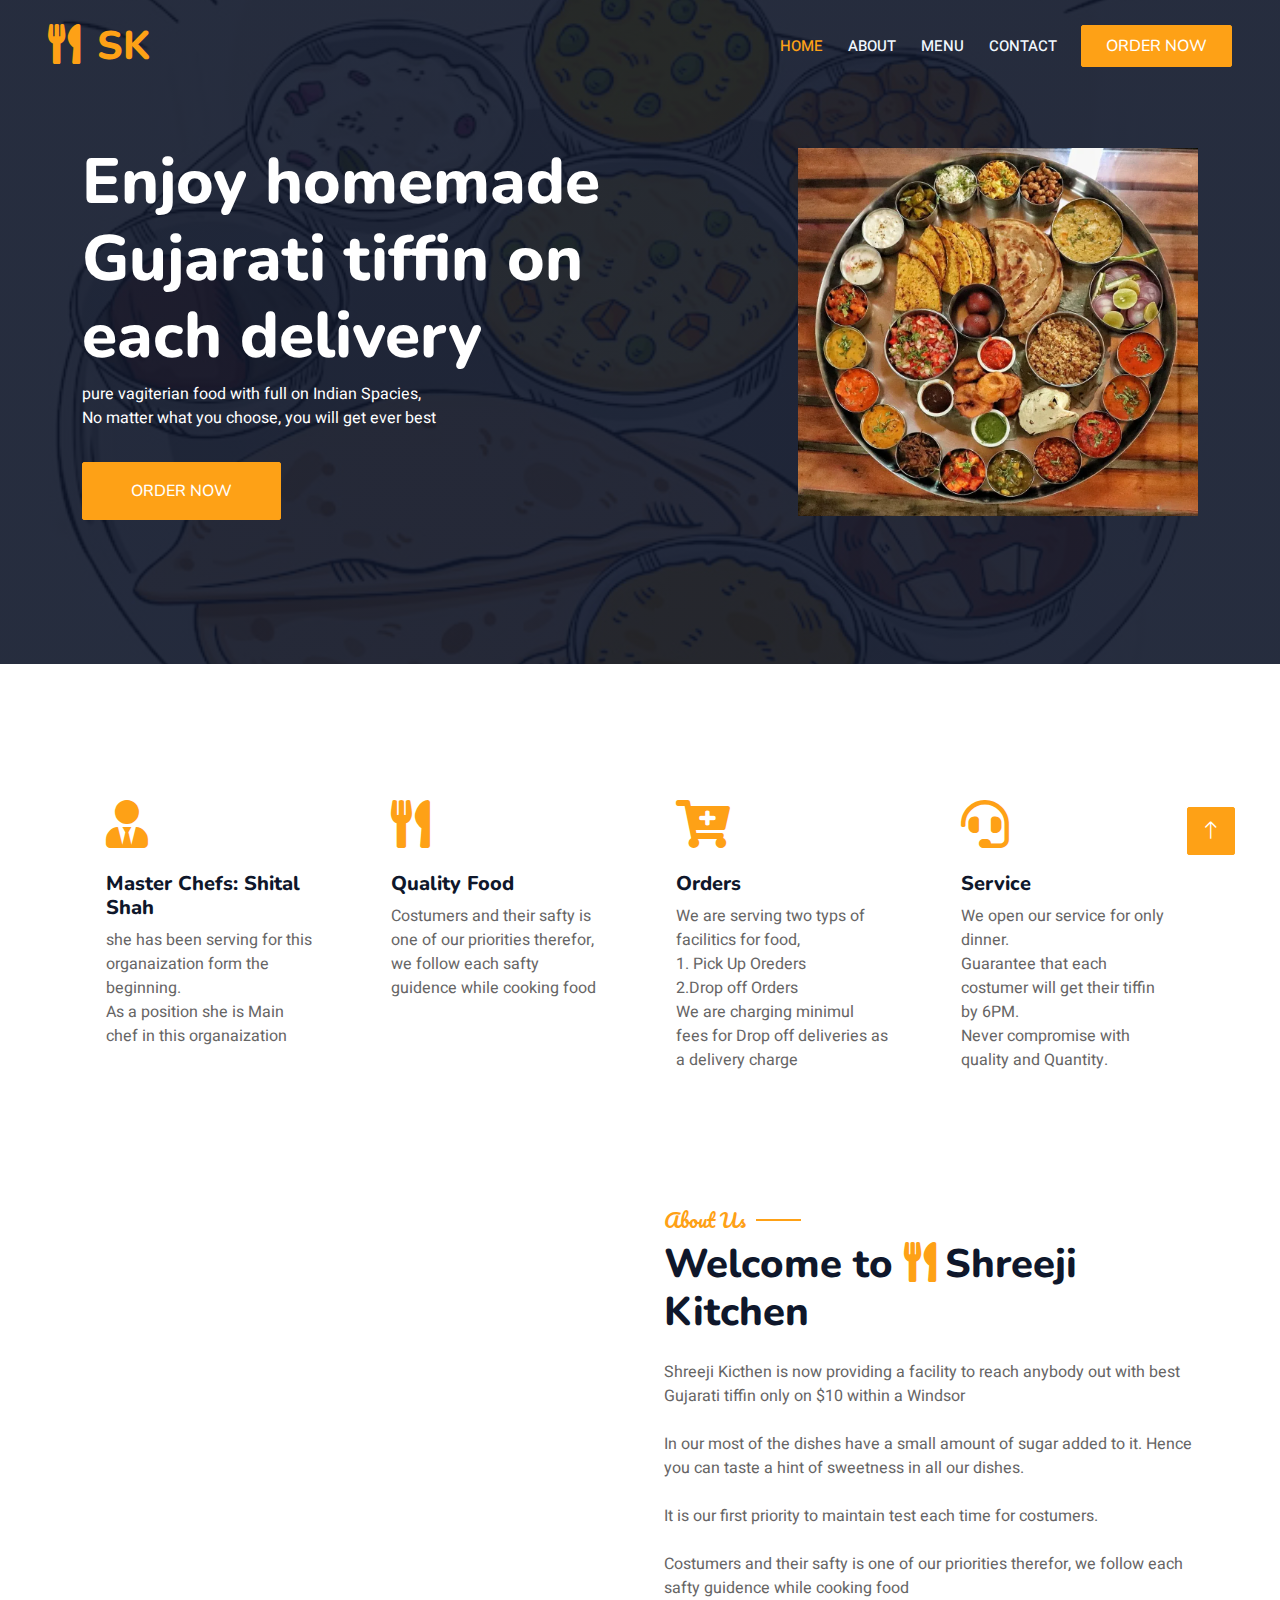
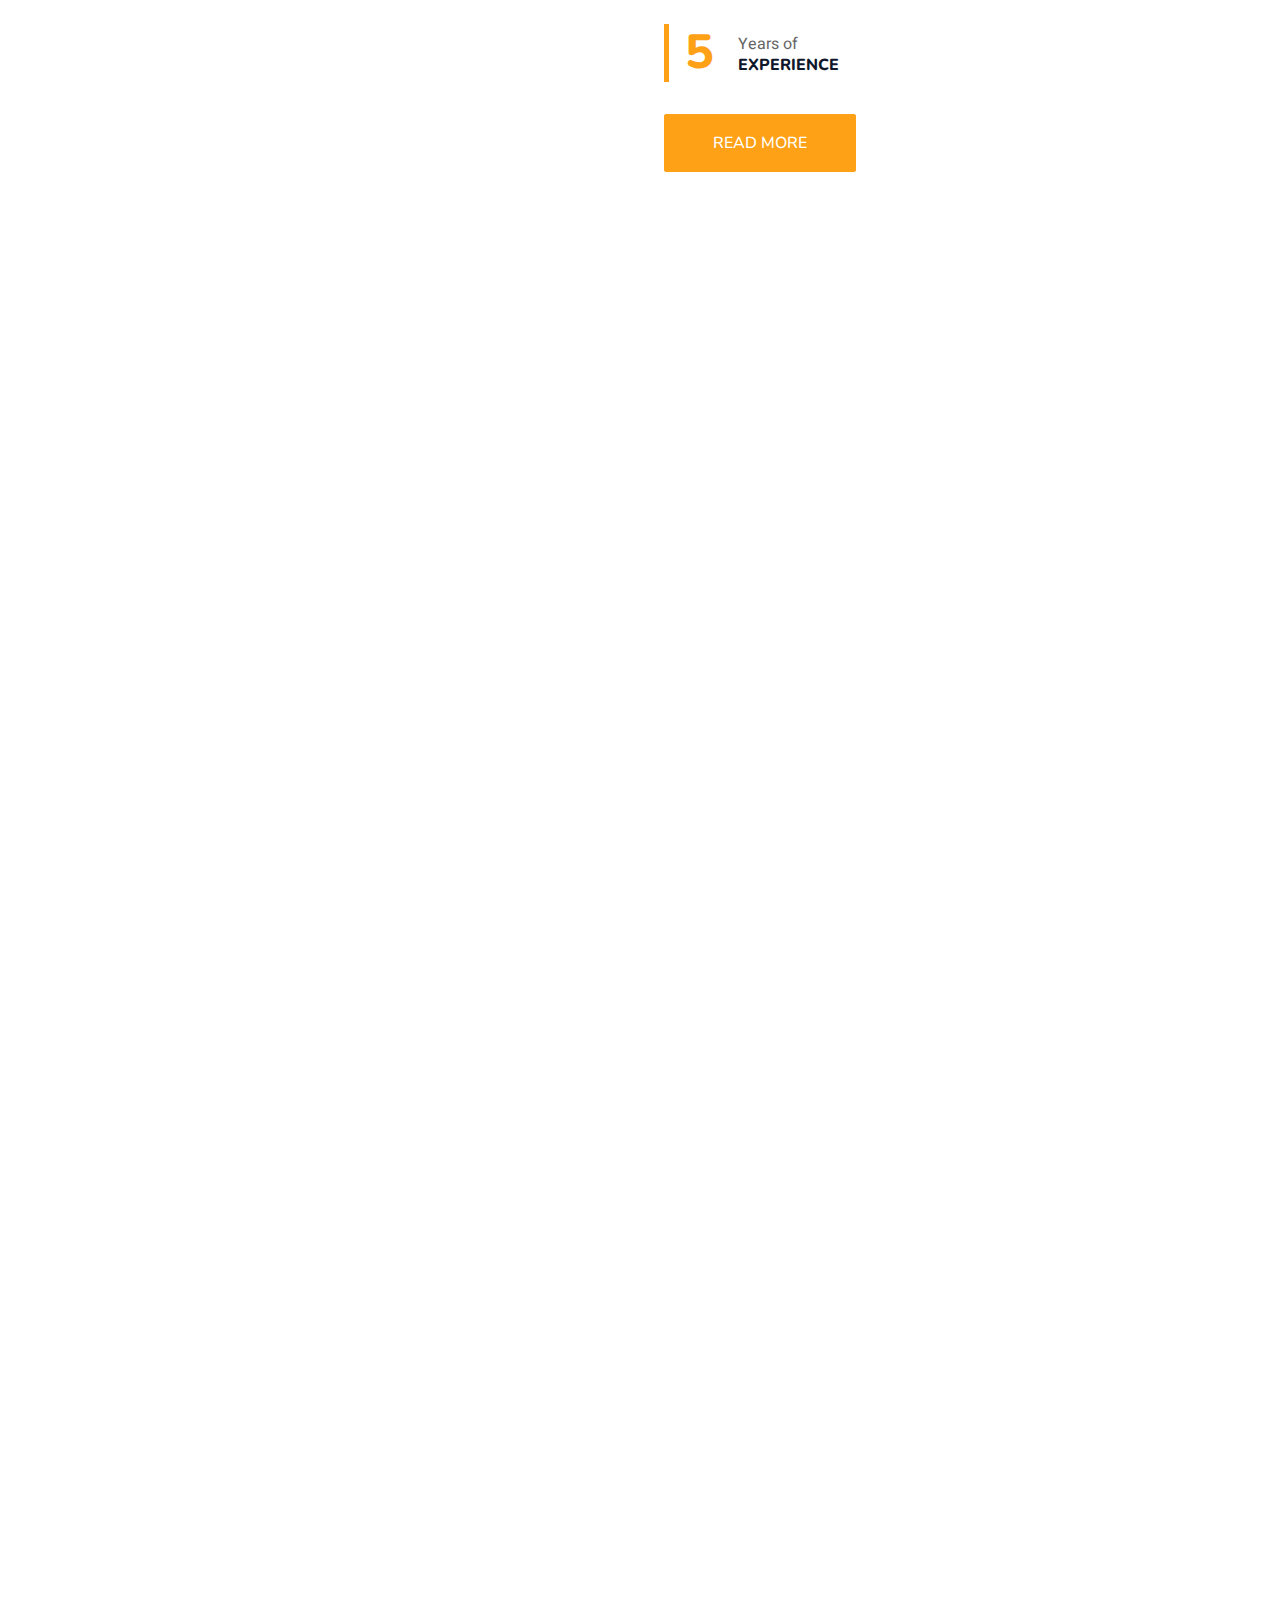
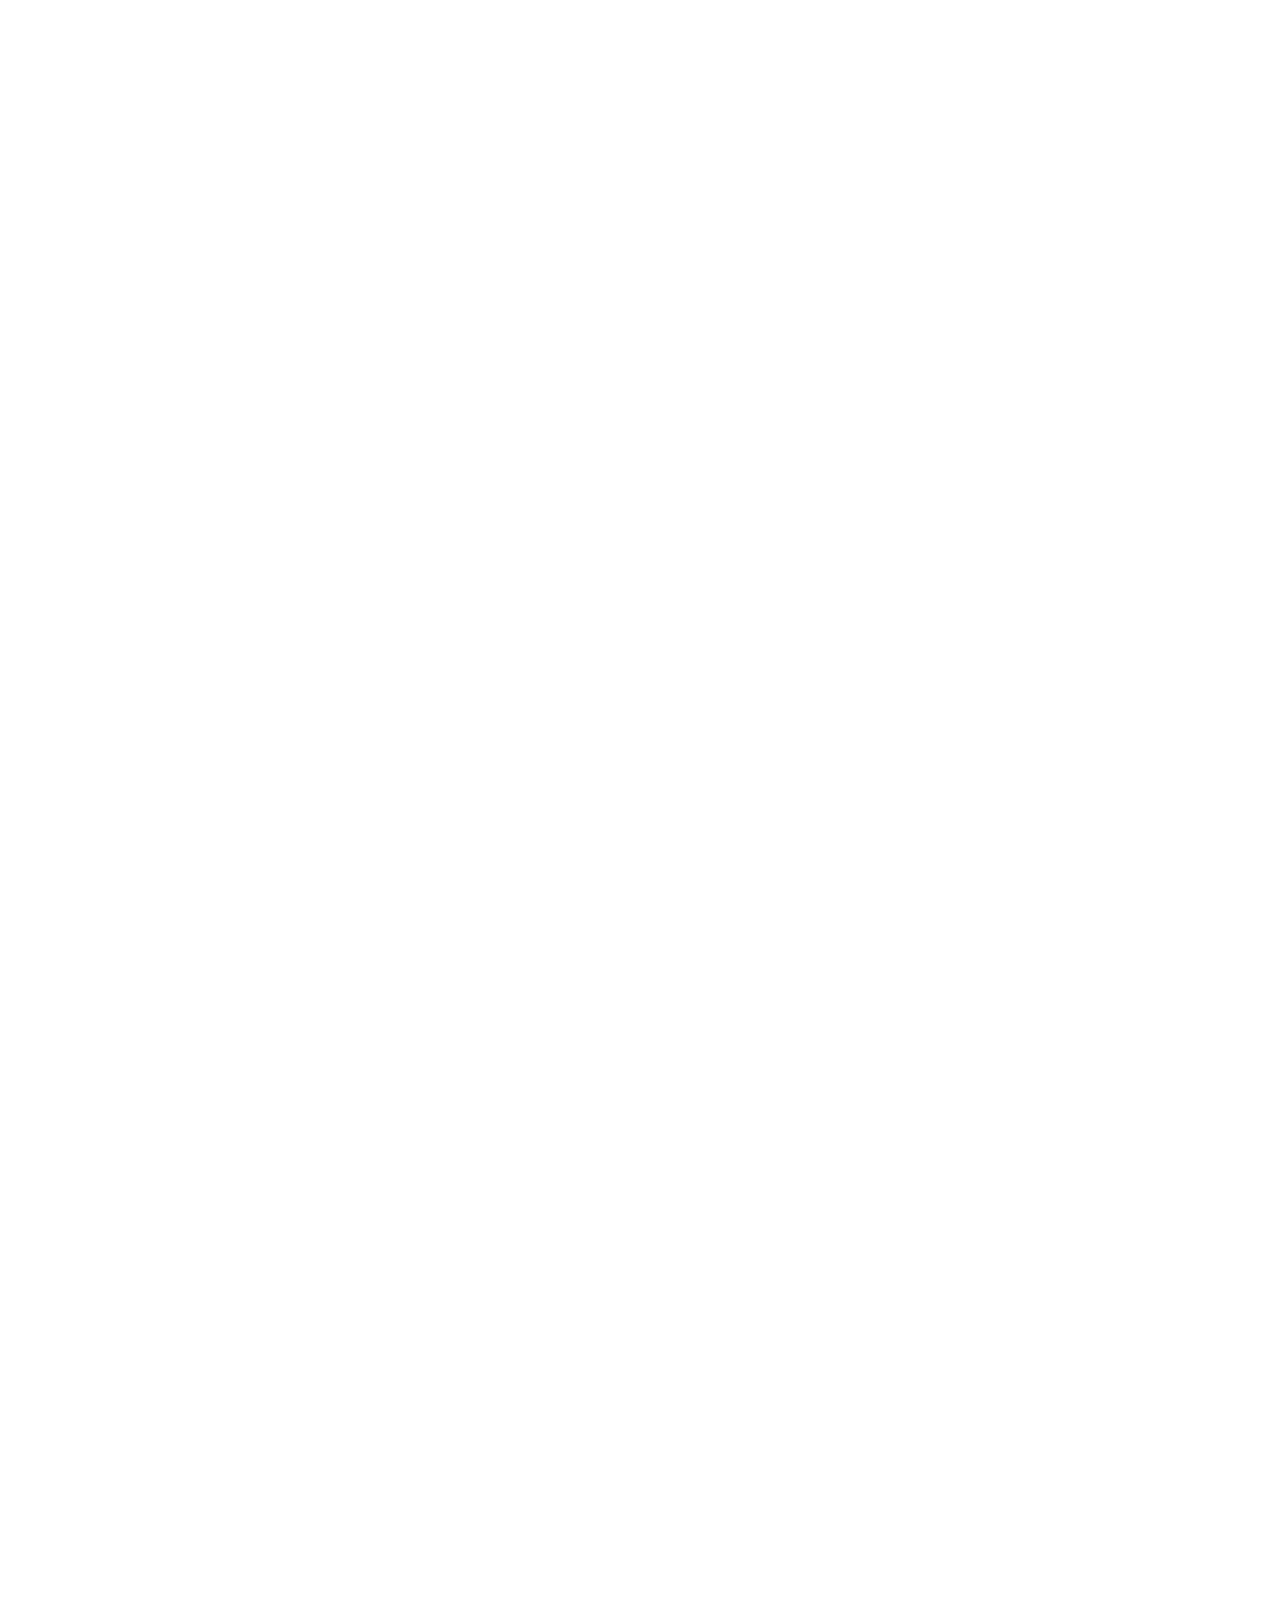
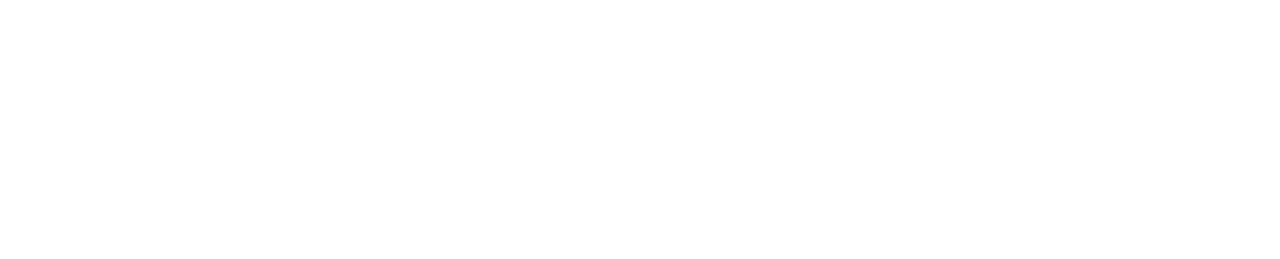
<file: index.html>
<!DOCTYPE html>
<html lang="en">

<head>
    <meta charset="utf-8">
    <title>Shreeji Kicthen</title>
    <meta content="width=device-width, initial-scale=1.0" name="viewport">
    <meta content="" name="keywords">
    <meta content="" name="description">

    <!-- Favicon -->
    <link href="img/logo.webp" rel="icon">

    <!-- Google Web Fonts -->
    <link rel="preconnect" href="https://fonts.googleapis.com">
    <link rel="preconnect" href="https://fonts.gstatic.com" crossorigin>
    <link href="https://fonts.googleapis.com/css2?family=Heebo:wght@400;500;600&family=Nunito:wght@600;700;800&family=Pacifico&display=swap" rel="stylesheet">

    <!-- Icon Font Stylesheet -->
    <link href="https://cdnjs.cloudflare.com/ajax/libs/font-awesome/5.10.0/css/all.min.css" rel="stylesheet">
    <link href="https://cdn.jsdelivr.net/npm/bootstrap-icons@1.4.1/font/bootstrap-icons.css" rel="stylesheet">

    <!-- Libraries Stylesheet -->
    <link href="lib/animate/animate.min.css" rel="stylesheet">
    <link href="lib/owlcarousel/assets/owl.carousel.min.css" rel="stylesheet">
    <link href="lib/tempusdominus/css/tempusdominus-bootstrap-4.min.css" rel="stylesheet" />

    <!-- Customized Bootstrap Stylesheet -->
    <link href="css/bootstrap.min.css" rel="stylesheet">

    <!-- Template Stylesheet -->
    <link href="css/style.css" rel="stylesheet">
</head>

<body>
    <div class="container-xxl bg-white p-0">
        <!-- Spinner Start -->
        <div id="spinner" class="show bg-white position-fixed translate-middle w-100 vh-100 top-50 start-50 d-flex align-items-center justify-content-center">
            <div class="spinner-border text-primary" style="width: 3rem; height: 3rem;" role="status">
                <span class="sr-only">Loading...</span>
            </div>
        </div>
        <!-- Spinner End -->


        <!-- Navbar & Hero Start -->
        <div class="container-xxl position-relative p-0">
            <nav class="navbar navbar-expand-lg navbar-dark bg-dark px-4 px-lg-5 py-3 py-lg-0">
                <a href="" class="navbar-brand p-0">
                    <h1 class="text-primary m-0"><i class="fa fa-utensils me-3"></i>SK</h1>
                    <!-- <img src="img/logo.png" alt="Logo"> -->
                </a>
                <button class="navbar-toggler" type="button" data-bs-toggle="collapse" data-bs-target="#navbarCollapse">
                    <span class="fa fa-bars"></span>
                </button>
                <div class="collapse navbar-collapse" id="navbarCollapse">
                    <div class="navbar-nav ms-auto py-0 pe-4">
                        <a href="index.html" class="nav-item nav-link active">Home</a>
                        <a href="about.html" class="nav-item nav-link">About</a>
                        <a href="menu.html" class="nav-item nav-link">Menu</a>
                        <a href="contact.html" class="nav-item nav-link">Contact</a>
                    </div>
                    <a href="booking.html" class="btn btn-primary py-2 px-4">ORDER NOW</a>
                </div>
            </nav>

            <div class="container-xxl py-5 bg-dark hero-header mb-5">
                <div class="container my-5 py-5">
                    <div class="row align-items-center g-5">
                        <div class="col-lg-6 text-center text-lg-start">
                            <h1 class="display-3 text-white animated slideInLeft">Enjoy homemade Gujarati tiffin on each delivery</h1>
                            <p class="text-white animated slideInLeft mb-4 pb-2">pure vagiterian food with full on Indian Spacies,<br> No matter what you choose, you will get ever best</p>
                            <a href="booking.html" class="btn btn-primary py-sm-3 px-sm-5 me-3 animated slideInLeft">ORDER NOW</a>
                            
                        </div>
                        <div class="col-lg-6 text-center text-lg-end overflow-hidden">
                            <img class="img-fluid" src="img/her.webp" style="width: 75%;">
                        </div>
                    </div>
                </div>
            </div>

        </div>
        <!-- Navbar & Hero End -->


        <!-- Service Start -->
        <div class="container-xxl py-5">
            <div class="container">
                <div class="row g-4">
                    <div class="col-lg-3 col-sm-6 wow fadeInUp" data-wow-delay="0.1s">
                        <div class="service-item rounded pt-3">
                            <div class="p-4">
                                <i class="fa fa-3x fa-user-tie text-primary mb-4"></i>
                                <h5>Master Chefs: Shital Shah</h5>
                                <p>she has been serving for this organaization form the beginning.<br>
                                As a position she is Main chef in this organaization</p>
                            </div>
                        </div>
                    </div>
                    <div class="col-lg-3 col-sm-6 wow fadeInUp" data-wow-delay="0.3s">
                        <div class="service-item rounded pt-3">
                            <div class="p-4">
                                <i class="fa fa-3x fa-utensils text-primary mb-4"></i>
                                <h5>Quality Food</h5>
                                <p>Costumers and their safty is one of our priorities therefor,<br>
                                     we follow each safty guidence while cooking food</p>
                            </div>
                        </div>
                    </div>
                    <div class="col-lg-3 col-sm-6 wow fadeInUp" data-wow-delay="0.5s">
                        <div class="service-item rounded pt-3">
                            <div class="p-4">
                                <i class="fa fa-3x fa-cart-plus text-primary mb-4"></i>
                                <h5>Orders</h5>
                                <p>We are serving two typs of facilitics for food,<br> 1. Pick Up Oreders<br> 2.Drop off Orders<br> We are charging minimul fees for Drop off deliveries as a delivery charge</p>
                            </div>
                        </div>
                    </div>
                    <div class="col-lg-3 col-sm-6 wow fadeInUp" data-wow-delay="0.7s">
                        <div class="service-item rounded pt-3">
                            <div class="p-4">
                                <i class="fa fa-3x fa-headset text-primary mb-4"></i>
                                <h5> Service</h5>
                                <p>We open our service for only dinner.<br> Guarantee that each costumer will get their tiffin by 6PM.<br>Never compromise with quality and Quantity. </p>
                            </div>
                        </div>
                    </div>
                </div>
            </div>
        </div>
        <!-- Service End -->


        <!-- About Start -->
        <div class="container-xxl py-5">
            <div class="container">
                <div class="row g-5 align-items-center">
                    <div class="col-lg-6">
                        <div class="row g-3">
                            <div class="col-6 text-start">
                                <img class="img-fluid rounded w-100 wow zoomIn" data-wow-delay="0.1s" src="img/f5.webp">
                            </div>
                            <div class="col-6 text-start">
                                <img class="img-fluid rounded w-75 wow zoomIn" data-wow-delay="0.3s" src="img/f2.webp" style="margin-top: 25%;">
                            </div>
                            <div class="col-6 text-end">
                                <img class="img-fluid rounded w-75 wow zoomIn" data-wow-delay="0.5s" src="img/f3.webp">
                            </div>
                            <div class="col-6 text-end">
                                <img class="img-fluid rounded w-100 wow zoomIn" data-wow-delay="0.7s" src="img/f4.webp">
                            </div>
                        </div>
                    </div>
                    <div class="col-lg-6">
                        <h5 class="section-title ff-secondary text-start text-primary fw-normal">About Us</h5>
                        <h1 class="mb-4">Welcome to <i class="fa fa-utensils text-primary me-2"></i>Shreeji Kitchen</h1>
                        <p class="mb-4">Shreeji Kicthen is now providing a facility to reach anybody out with best Gujarati tiffin only on $10 within a Windsor</p>
                        <p class="mb-4">In our most of the dishes have a small amount of sugar added to it. Hence you can taste a hint of sweetness in all our dishes.</p>
                        <p class="mb-4">It is our first priority to maintain test each time for costumers.</p>
                        <p class="mb-4">Costumers and their safty is one of our priorities therefor, we follow each safty guidence while cooking food</p>
                        <div class="row g-4 mb-4">
                            <div class="col-sm-6">
                                <div class="d-flex align-items-center border-start border-5 border-primary px-3">
                                    <h1 class="flex-shrink-0 display-5 text-primary mb-0" data-toggle="counter-up">5</h1>
                                    <div class="ps-4">
                                        <p class="mb-0">Years of</p>
                                        <h6 class="text-uppercase mb-0">Experience</h6>
                                    </div>
                                </div>
                            </div>
                        </div>
                        <a class="btn btn-primary py-3 px-5 mt-2" href="">Read More</a>
                    </div>
                </div>
            </div>
        </div>
        <!-- About End -->


        <!-- Menu Start -->
        <div class="container-xxl py-5">
            <div class="container">
                <div class="text-center wow fadeInUp" data-wow-delay="0.1s">
                    <h5 class="section-title ff-secondary text-center text-primary fw-normal">Food Menu</h5>
                    <h1 class="mb-5">Most Popular Items</h1>
                </div>
                <div class="tab-class text-center wow fadeInUp" data-wow-delay="0.1s">
                    <div class="tab-content">
                        <div id="tab-1" class="tab-pane fade show p-0 active">
                            <div class="row g-4">
                                <div class="col-lg-6">
                                    <div class="d-flex align-items-center">
                                        <img class="flex-shrink-0 img-fluid rounded" src="img/1.webp" alt="" style="width: 80px;">
                                        <div class="w-100 d-flex flex-column text-start ps-4">
                                            <h5 class="d-flex justify-content-between border-bottom pb-2">
                                                <span>Chana Masala subji</span>
                                                <span class="text-primary">$10</span>
                                            </h5>
                                            <small class="fst-italic">Chana masala, 4 pec of paratha, onion salad and Gujarati Dal Rice</small>
                                        </div>
                                    </div>
                                </div>
                                <div class="col-lg-6">
                                    <div class="d-flex align-items-center">
                                        <img class="flex-shrink-0 img-fluid rounded" src="img/2.webp" alt="" style="width: 80px;">
                                        <div class="w-100 d-flex flex-column text-start ps-4">
                                            <h5 class="d-flex justify-content-between border-bottom pb-2">
                                                <span>Mix Vag subji</span>
                                                <span class="text-primary">$10</span>
                                            </h5>
                                            <small class="fst-italic">Mix veg subji, 4 pec of roti, onion salad and Gujarati Dal Rice</small>
                                        </div>
                                    </div>
                                </div>
                                <div class="col-lg-6">
                                    <div class="d-flex align-items-center">
                                        <img class="flex-shrink-0 img-fluid rounded" src="img/3.webp" alt="" style="width: 80px;">
                                        <div class="w-100 d-flex flex-column text-start ps-4">
                                            <h5 class="d-flex justify-content-between border-bottom pb-2">
                                                <span>Coliflower subji</span>
                                                <span class="text-primary">$10</span>
                                            </h5>
                                            <small class="fst-italic">Coliflower subji, 4 pec of roti, onion salad and Gujarati Dal Rice</small>
                                        </div>
                                    </div>
                                </div>
                                <div class="col-lg-6">
                                    <div class="d-flex align-items-center">
                                        <img class="flex-shrink-0 img-fluid rounded" src="img/4.webp" alt="" style="width: 80px;">
                                        <div class="w-100 d-flex flex-column text-start ps-4">
                                            <h5 class="d-flex justify-content-between border-bottom pb-2">
                                                <span>Ledifingar</span>
                                                <span class="text-primary">$10</span>
                                            </h5>
                                            <small class="fst-italic">ledifingar subji, 4 pec of roti, onion salad and Gujarati Dal Rice</small>
                                        </div>
                                    </div>
                                </div>
                                <div class="col-lg-6">
                                    <div class="d-flex align-items-center">
                                        <img class="flex-shrink-0 img-fluid rounded" src="img/5.webp" alt="" style="width: 80px;">
                                        <div class="w-100 d-flex flex-column text-start ps-4">
                                            <h5 class="d-flex justify-content-between border-bottom pb-2">
                                                <span>Mix Pluses subji</span>
                                                <span class="text-primary">$10</span>
                                            </h5>
                                            <small class="fst-italic">Mix Pluses subji, 4 pec of paratha, onion salad and Gujarati Dal Rice</small>
                                        </div>
                                    </div>
                                </div>
                                <div class="col-lg-6">
                                    <div class="d-flex align-items-center">
                                        <img class="flex-shrink-0 img-fluid rounded" src="img/6.webp" alt="" style="width: 80px;">
                                        <div class="w-100 d-flex flex-column text-start ps-4">
                                            <h5 class="d-flex justify-content-between border-bottom pb-2">
                                                <span>Dal Fry and Jeera Rice</span>
                                                <span class="text-primary">$10</span>
                                            </h5>
                                            <small class="fst-italic">Dal Fry and Jeera Rice comes with bundi Raita</small>
                                        </div>
                                    </div>
                                </div>
                                <div class="col-lg-6">
                                    <div class="d-flex align-items-center">
                                        <img class="flex-shrink-0 img-fluid rounded" src="img/7.webp" alt="" style="width: 80px;">
                                        <div class="w-100 d-flex flex-column text-start ps-4">
                                            <h5 class="d-flex justify-content-between border-bottom pb-2">
                                                <span>Dabeli</span>
                                                <span class="text-primary">$10</span>
                                            </h5>
                                            <small class="fst-italic">3 pec of Dabeli comes with chatni</small>
                                        </div>
                                    </div>
                                </div>
                                <div class="col-lg-6">
                                    <div class="d-flex align-items-center">
                                        <img class="flex-shrink-0 img-fluid rounded" src="img/8.webp" alt="" style="width: 80px;">
                                        <div class="w-100 d-flex flex-column text-start ps-4">
                                            <h5 class="d-flex justify-content-between border-bottom pb-2">
                                                <span>Vadapav</span>
                                                <span class="text-primary">$10</span>
                                            </h5>
                                            <small class="fst-italic">3 pec of Vadapav comes with chatni</small>
                                        </div>
                                    </div>
                                </div>
                            </div>
                        </div>
                        <div id="tab-2" class="tab-pane fade show p-0">
                            <div class="row g-4">
                                <div class="col-lg-6">
                                    <div class="d-flex align-items-center">
                                        <img class="flex-shrink-0 img-fluid rounded" src="img/1.webp" alt="" style="width: 80px;">
                                        <div class="w-100 d-flex flex-column text-start ps-4">
                                            <h5 class="d-flex justify-content-between border-bottom pb-2">
                                                <span>Chana Masala subji</span>
                                                <span class="text-primary">$10</span>
                                            </h5>
                                            <small class="fst-italic">Chana masala, 4 pec of paratha, onion salad and Gujarati Dal Rice</small>
                                        </div>
                                    </div>
                                </div>
                                <div class="col-lg-6">
                                    <div class="d-flex align-items-center">
                                        <img class="flex-shrink-0 img-fluid rounded" src="img/2.webp" alt="" style="width: 80px;">
                                        <div class="w-100 d-flex flex-column text-start ps-4">
                                            <h5 class="d-flex justify-content-between border-bottom pb-2">
                                                <span>Mix Vag subji</span>
                                                <span class="text-primary">$10</span>
                                            </h5>
                                            <small class="fst-italic">Mix veg subji, 4 pec of roti, onion salad and Gujarati Dal Rice </small>
                                        </div>
                                    </div>
                                </div>
                                <div class="col-lg-6">
                                    <div class="d-flex align-items-center">
                                        <img class="flex-shrink-0 img-fluid rounded" src="img/3.webp" alt="" style="width: 80px;">
                                        <div class="w-100 d-flex flex-column text-start ps-4">
                                            <h5 class="d-flex justify-content-between border-bottom pb-2">
                                                <span>Coliflower subji</span>
                                                <span class="text-primary">$10</span>
                                            </h5>
                                            <small class="fst-italic">Coliflower subji, 4 pec of roti, onion salad and Gujarati Dal Rice </small>
                                        </div>
                                    </div>
                                </div>
                                <div class="col-lg-6">
                                    <div class="d-flex align-items-center">
                                        <img class="flex-shrink-0 img-fluid rounded" src="img/4.webp" alt="" style="width: 80px;">
                                        <div class="w-100 d-flex flex-column text-start ps-4">
                                            <h5 class="d-flex justify-content-between border-bottom pb-2">
                                                <span>Ledifingar</span>
                                                <span class="text-primary">$10</span>
                                            </h5>
                                            <small class="fst-italic">ledifingar subji, 4 pec of roti, onion salad and Gujarati Dal Rice</small>
                                        </div>
                                    </div>
                                </div>
                                <div class="col-lg-6">
                                    <div class="d-flex align-items-center">
                                        <img class="flex-shrink-0 img-fluid rounded" src="img/5.webp" alt="" style="width: 80px;">
                                        <div class="w-100 d-flex flex-column text-start ps-4">
                                            <h5 class="d-flex justify-content-between border-bottom pb-2">
                                                <span>Mix Pluses subji</span>
                                                <span class="text-primary">$10</span>
                                            </h5>
                                            <small class="fst-italic">Mix Pluses subji, 4 pec of paratha, onion salad and Gujarati Dal Rice</small>
                                        </div>
                                    </div>
                                </div>
                                <div class="col-lg-6">
                                    <div class="d-flex align-items-center">
                                        <img class="flex-shrink-0 img-fluid rounded" src="img/6.webp" alt="" style="width: 80px;">
                                        <div class="w-100 d-flex flex-column text-start ps-4">
                                            <h5 class="d-flex justify-content-between border-bottom pb-2">
                                                <span>Dal Fry and Jeera Rice</span>
                                                <span class="text-primary">$10</span>
                                            </h5>
                                            <small class="fst-italic">Dal Fry and Jeera Rice comes with bundi Raita</small>
                                        </div>
                                    </div>
                                </div>
                                <div class="col-lg-6">
                                    <div class="d-flex align-items-center">
                                        <img class="flex-shrink-0 img-fluid rounded" src="img/7.webp" alt="" style="width: 80px;">
                                        <div class="w-100 d-flex flex-column text-start ps-4">
                                            <h5 class="d-flex justify-content-between border-bottom pb-2">
                                                <span>Dabeli</span>
                                                <span class="text-primary">$10</span>
                                            </h5>
                                            <small class="fst-italic">3 pec of Dabeli comes with chatni</small>
                                        </div>
                                    </div>
                                </div>
                                <div class="col-lg-6">
                                    <div class="d-flex align-items-center">
                                        <img class="flex-shrink-0 img-fluid rounded" src="img/8.webp" alt="" style="width: 80px;">
                                        <div class="w-100 d-flex flex-column text-start ps-4">
                                            <h5 class="d-flex justify-content-between border-bottom pb-2">
                                                <span>Vadapav</span>
                                                <span class="text-primary">$10</span>
                                            </h5>
                                            <small class="fst-italic">3 pec of Vadapav comes with chatni</small>
                                        </div>
                                    </div>
                                </div>
                            </div>
                        </div>
                        <div id="tab-3" class="tab-pane fade show p-0">
                            <div class="row g-4">
                                <div class="col-lg-6">
                                    <div class="d-flex align-items-center">
                                        <img class="flex-shrink-0 img-fluid rounded" src="img/1.webp" alt="" style="width: 80px;">
                                        <div class="w-100 d-flex flex-column text-start ps-4">
                                            <h5 class="d-flex justify-content-between border-bottom pb-2">
                                                <span>Chana Masala subji</span>
                                                <span class="text-primary">$10</span>
                                            </h5>
                                            <small class="fst-italic">Chana masala, 4 pec of paratha, onion salad and Gujarati Dal Rice</small>
                                        </div>
                                    </div>
                                </div>
                                <div class="col-lg-6">
                                    <div class="d-flex align-items-center">
                                        <img class="flex-shrink-0 img-fluid rounded" src="img/2.webp" alt="" style="width: 80px;">
                                        <div class="w-100 d-flex flex-column text-start ps-4">
                                            <h5 class="d-flex justify-content-between border-bottom pb-2">
                                                <span>Mix Vag subji</span>
                                                <span class="text-primary">$10</span>
                                            </h5>
                                            <small class="fst-italic">Mix veg subji, 4 pec of roti, onion salad and Gujarati Dal Rice</small>
                                        </div>
                                    </div>
                                </div>
                                <div class="col-lg-6">
                                    <div class="d-flex align-items-center">
                                        <img class="flex-shrink-0 img-fluid rounded" src="img/3.webp" alt="" style="width: 80px;">
                                        <div class="w-100 d-flex flex-column text-start ps-4">
                                            <h5 class="d-flex justify-content-between border-bottom pb-2">
                                                <span>Coliflower subji</span>
                                                <span class="text-primary">$10</span>
                                            </h5>
                                            <small class="fst-italic">Coliflower subji, 4 pec of roti, onion salad and Gujarati Dal Rice</small>
                                        </div>
                                    </div>
                                </div>
                                <div class="col-lg-6">
                                    <div class="d-flex align-items-center">
                                        <img class="flex-shrink-0 img-fluid rounded" src="img/4.webp" alt="" style="width: 80px;">
                                        <div class="w-100 d-flex flex-column text-start ps-4">
                                            <h5 class="d-flex justify-content-between border-bottom pb-2">
                                                <span>Ledifingar</span>
                                                <span class="text-primary">$10</span>
                                            </h5>
                                            <small class="fst-italic">ledifingar subji, 4 pec of roti, onion salad and Gujarati Dal Rice</small>
                                        </div>
                                    </div>
                                </div>
                                <div class="col-lg-6">
                                    <div class="d-flex align-items-center">
                                        <img class="flex-shrink-0 img-fluid rounded" src="img/5.webp" alt="" style="width: 80px;">
                                        <div class="w-100 d-flex flex-column text-start ps-4">
                                            <h5 class="d-flex justify-content-between border-bottom pb-2">
                                                <span>Mix Pluses subji</span>
                                                <span class="text-primary">$10</span>
                                            </h5>
                                            <small class="fst-italic">Mix Pluses subji, 4 pec of paratha, onion salad and Gujarati Dal Rice</small>
                                        </div>
                                    </div>
                                </div>
                                <div class="col-lg-6">
                                    <div class="d-flex align-items-center">
                                        <img class="flex-shrink-0 img-fluid rounded" src="img/6.webp" alt="" style="width: 80px;">
                                        <div class="w-100 d-flex flex-column text-start ps-4">
                                            <h5 class="d-flex justify-content-between border-bottom pb-2">
                                                <span>Dal Fry and Jeera Rice</span>
                                                <span class="text-primary">$10</span>
                                            </h5>
                                            <small class="fst-italic">Dal Fry and Jeera Rice comes with bundi Raita</small>
                                        </div>
                                    </div>
                                </div>
                                <div class="col-lg-6">
                                    <div class="d-flex align-items-center">
                                        <img class="flex-shrink-0 img-fluid rounded" src="img/7.webp" alt="" style="width: 80px;">
                                        <div class="w-100 d-flex flex-column text-start ps-4">
                                            <h5 class="d-flex justify-content-between border-bottom pb-2">
                                                <span>Dabeli</span>
                                                <span class="text-primary">$10</span>
                                            </h5>
                                            <small class="fst-italic">3 pec of Dabeli comes with chatni</small>
                                        </div>
                                    </div>
                                </div>
                                <div class="col-lg-6">
                                    <div class="d-flex align-items-center">
                                        <img class="flex-shrink-0 img-fluid rounded" src="img/8.webp" alt="" style="width: 80px;">
                                        <div class="w-100 d-flex flex-column text-start ps-4">
                                            <h5 class="d-flex justify-content-between border-bottom pb-2">
                                                <span>Vadapav</span>
                                                <span class="text-primary">$10</span>
                                            </h5>
                                            <small class="fst-italic">3 pec of Vadapav comes with chatni</small>
                                        </div>
                                    </div>
                                </div>
                            </div>
                        </div>
                    </div>
                </div>
            </div>
        </div>
        <!-- Menu End -->


        <!-- Reservation Start -->
        <div class="container-xxl py-5 px-0 wow fadeInUp" data-wow-delay="0.1s">
           
            <div> 
                
            
             <div class="col-md-6 bg-dark d-flex align-items-center" style="width: auto;">
                 <div class="p-5 wow fadeInUp">
                     <h5 class="section-title ff-secondary text-start text-primary fw-normal">Reservation for Today</h5>
                     <h1 class="text-white mb-4">Registration Form</h1>
                     <form id="formcss"  method="post" action="formscript.php">
                         <div class="row g-3">
                             <div class="col-md-6">
                                 <div class="form-floating">
                                     <input type="text" class="form-control" id="Fname" placeholder="First Name">
                                     <label for="Fname">First Name</label><br>
                                 </div>
                             </div>
                             <div class="col-md-6">
                                 <div class="form-floating">
                                     <input type="text" class="form-control" id="Lname" placeholder="Last Name">
                                     <label for="Lname">Last Name</label><br>
                                 </div>
                             </div>
                             <div class="col-12">
                                 <div class="form-floating">
                                     <input class="form-control" placeholder="AddressLine1" id="Add1" ></input>
                                     <label for="Add1">Address Line 1</label>
                                 </div>
                             </div>
                             <div class="col-12">
                                 <div class="form-floating">
                                     <input class="form-control" placeholder="AddressLine2" id="Add2" ></input>
                                     <label for="Add2">Address Line 2</label><br>
                                 </div>
                             </div>
                             <div class="col-md-6">
                                 <div class="form-floating">
                                     <input class="form-control" type="text" id="postal-code" name="postal-code" placeholder="postal-code" pattern="[A-Za-z]\d[A-Za-z] \d[A-Za-z]\d" required>
                                     <label for="postal-code">Postal Code:</label>
                                     <small>Format:N9A 6S7</small><br><br>
                                 </div>
                             </div>
                             <div class="col-md-6">
                                 <div class="form-floating">
                                     <input type="text" class="form-control" id="city" placeholder="city">
                                     <label for="city">City</label><br>
                                 </div>
                             </div>
                             <div class="col-md-6">
                                 <div class="form-floating date" id="date3" data-target-input="nearest">
                                     <input class="form-control" type="date" id="date-input" name="date-input">
                                     <label for="date-input">Select a date</label><br>
                                 </div>
                             </div>
                             <div class="col-md-6">
                                 <div class="form-floating">
                                     <input type="number" id="Quantity" class="form-control" placeholder="1" min="1" required >
                                     <label for="Quantity">Quantity of Tiffin</label><br>
                                 </div>
                             </div>
                             <div class="col-md-6">
                                 <div class="form-floating">
                                     <input type="tel" id="phone" class="form-control" placeholder="000-000-0000" pattern="\d{3}-\d{3}-\d{4}" required>
                                     <label for="phone">Phone Number</label>
                                     <small>Format:123-456-1789</small><br><br>
                                 </div>
                             </div>
                             <div class="col-12">
                                 <div class="form-floating">
                                     <textarea class="form-control" placeholder="Special Request" id="message" style="height: 100px"></textarea>
                                     <label for="message">Special Request</label>
                                 </div>
                             </div>
                             <div class="col-12">
                                 <button class="btn btn-primary w-100 py-3" type="submit">Order Now</button>
                             </div>
                         
                         </div>
                     </form>
                 </div>
             </div>
         </div>
     </div>
        <!-- Reservation Start -->


        <!-- Team Start -->
        <div class="container-xxl pt-5 pb-3">
            <div class="container">
                <div class="text-center wow fadeInUp" data-wow-delay="0.1s">
                    <h5 class="section-title ff-secondary text-center text-primary fw-normal">Team Members</h5>
                    <h1 class="mb-5">Our Heart Team</h1>
                </div>
                <div class="row g-4">
                    <div class="col-lg-4 col-md-6 wow fadeInUp" data-wow-delay="0.1s">
                        <div class="team-item text-center rounded overflow-hidden">
                            <div class="rounded-circle overflow-hidden m-4">
                                <img class="img-fluid" src="img/hemal.jpg" alt="">
                            </div>
                            <h5 class="mb-0">Hemal Shah</h5>
                            <div class="d-flex justify-content-center mt-3">
                                <P>CEO of this organaization</P>
                            </div>
                        </div>
                    </div>
                    <div class="col-lg-4 col-md-6 wow fadeInUp" data-wow-delay="0.3s">
                        <div class="team-item text-center rounded overflow-hidden">
                            <div class="rounded-circle overflow-hidden m-4">
                                <img class="img-fluid" src="img/daivik.jpg" alt="">
                            </div>
                            <h5 class="mb-0">Daivik Shah</h5>
                            <div class="d-flex justify-content-center mt-3">
                                <P>CSO of this organaization</P>
                            </div>
                        </div>
                    </div>
                    <div class="col-lg-4 col-md-6 wow fadeInUp" data-wow-delay="0.5s">
                        <div class="team-item text-center rounded overflow-hidden">
                            <div class="rounded-circle overflow-hidden m-4">
                                <img class="img-fluid" src="img/shital.jpg" alt="">
                            </div>
                            <h5 class="mb-0">Shital Shah</h5>
                            <div class="d-flex justify-content-center mt-3">
                                <P>Main chef and kind of owner of this organization.</P>
                            </div>
                        </div>
                    </div>
                </div>
                
            </div>
        </div>
        <!-- Team End -->


        <!-- Testimonial Start -->
        <div class="container-xxl py-5 wow fadeInUp" data-wow-delay="0.1s">
            <div class="container">
                <div class="text-center">
                    <h5 class="section-title ff-secondary text-center text-primary fw-normal">Testimonial</h5>
                    <h1 class="mb-5">Our Clients Say!!!</h1>
                </div>
                <div class="owl-carousel testimonial-carousel">
                    <div class="testimonial-item bg-transparent border rounded p-4">
                        <i class="fa fa-quote-left fa-2x text-primary mb-3"></i>
                        <p>---------</p>
                        <div class="d-flex align-items-center">
                            <img class="img-fluid flex-shrink-0 rounded-circle" src="img/th.webp" style="width: 50px; height: 50px;">
                            <div class="ps-3">
                                <h5 class="mb-1">Client Name</h5>
                                <small>Profession</small>
                            </div>
                        </div>
                    </div>
                    <div class="testimonial-item bg-transparent border rounded p-4">
                        <i class="fa fa-quote-left fa-2x text-primary mb-3"></i>
                        <p>---------</p>
                        <div class="d-flex align-items-center">
                            <img class="img-fluid flex-shrink-0 rounded-circle" src="img/th.webp" style="width: 50px; height: 50px;">
                            <div class="ps-3">
                                <h5 class="mb-1">Client Name</h5>
                                <small>Profession</small>
                            </div>
                        </div>
                    </div>
                    <div class="testimonial-item bg-transparent border rounded p-4">
                        <i class="fa fa-quote-left fa-2x text-primary mb-3"></i>
                        <p>---------</p>
                        <div class="d-flex align-items-center">
                            <img class="img-fluid flex-shrink-0 rounded-circle" src="img/th.webp" style="width: 50px; height: 50px;">
                            <div class="ps-3">
                                <h5 class="mb-1">Client Name</h5>
                                <small>Profession</small>
                            </div>
                        </div>
                    </div>
                    <div class="testimonial-item bg-transparent border rounded p-4">
                        <i class="fa fa-quote-left fa-2x text-primary mb-3"></i>
                        <p>---------</p>
                        <div class="d-flex align-items-center">
                            <img class="img-fluid flex-shrink-0 rounded-circle" src="img/th.webp" style="width: 50px; height: 50px;">
                            <div class="ps-3">
                                <h5 class="mb-1">Client Name</h5>
                                <small>Profession</small>
                            </div>
                        </div>
                    </div>
                </div>
            </div>
        </div>
        <!-- Testimonial End -->
        

        <!-- Footer Start -->
        <div class="container-fluid bg-dark text-light footer pt-5 mt-5 wow fadeIn" data-wow-delay="0.1s">
            <div class="container py-5">
                <div class="row g-5">
                    <div class="col-lg-3 col-md-6">
                        <h4 class="section-title ff-secondary text-start text-primary fw-normal mb-4">Company</h4>
                        <a class="btn btn-link" href="about.html">About Us</a>
                        <a class="btn btn-link" href="contact.html">Contact Us</a>
                        <a class="btn btn-link" href="booking.html">Reservation</a>
                        <a class="btn btn-link" href="https://www.restaurantscanada.org/Privacy-Policy/">Privacy Policy</a>
                        <a class="btn btn-link" href="https://www.restauranthub.co.nz/terms-and-conditions/">Terms & Condition</a>
                    </div>
                    <div class="col-lg-3 col-md-6">
                        <h4 class="section-title ff-secondary text-start text-primary fw-normal mb-4">Contact</h4>
                        <p class="mb-2"><i class="fa fa-map-marker-alt me-3"></i>1044 Elm Avenue, Windsor ON, N9A 5H7 ,Canada</p>
                        <p class="mb-2"><i class="fa fa-phone-alt me-3"></i>+1 (306) 514-1205</p>
                        <p class="mb-2"><i class="fa fa-envelope me-3"></i>shreejitchen47@gmail.com</p>
                        <div class="d-flex pt-2">
                            <a class="btn btn-outline-light btn-social" href=""><i class="fab fa-twitter"></i></a>
                            <a class="btn btn-outline-light btn-social" href=""><i class="fab fa-facebook-f"></i></a>
                            
                        </div>
                    </div>
                    <div class="col-lg-3 col-md-6">
                        <h4 class="section-title ff-secondary text-start text-primary fw-normal mb-4">Opening</h4>
                        <h5 class="text-light fw-normal">Monday - Friday</h5>
                        <p>3:00PM - 8:00PM</p>
                        <h5 class="text-light fw-normal">Saturday-Sunday</h5>
                        <p>2:00PM - 8:00PM</p>
                    </div>
                    <div class="col-lg-3 col-md-6">
                        <img src="img/logo.webp" alt="logo" style="width: 60%;"><br>
                        <p>Better Test in every Bite</p>
                    </div>
                </div>
            </div>
            <div class="container">
                <div class="copyright">
                    <div class="row">
                        <div class="col-md-6 text-center text-md-start mb-3 mb-md-0">
                            &copy; <a class="" href="shreejitchen47@gmail.com">Shreeji Kitchen</a>, All Right Reserved. 
                        </div>
                    </div>
                </div>
            </div>
        </div>
        <!-- Footer End -->


        <!-- Back to Top -->
        <a href="#" class="btn btn-lg btn-primary btn-lg-square back-to-top"><i class="bi bi-arrow-up"></i></a>
    </div>

    <!-- JavaScript Libraries -->
    <script src="https://code.jquery.com/jquery-3.4.1.min.js"></script>
    <script src="https://cdn.jsdelivr.net/npm/bootstrap@5.0.0/dist/js/bootstrap.bundle.min.js"></script>
    <script src="lib/wow/wow.min.js"></script>
    <script src="lib/easing/easing.min.js"></script>
    <script src="lib/waypoints/waypoints.min.js"></script>
    <script src="lib/counterup/counterup.min.js"></script>
    <script src="lib/owlcarousel/owl.carousel.min.js"></script>
    <script src="lib/tempusdominus/js/moment.min.js"></script>
    <script src="lib/tempusdominus/js/moment-timezone.min.js"></script>
    <script src="lib/tempusdominus/js/tempusdominus-bootstrap-4.min.js"></script>

    <!-- Template Javascript -->
    <script src="js/main.js"></script>
</body>

</html>
</file>
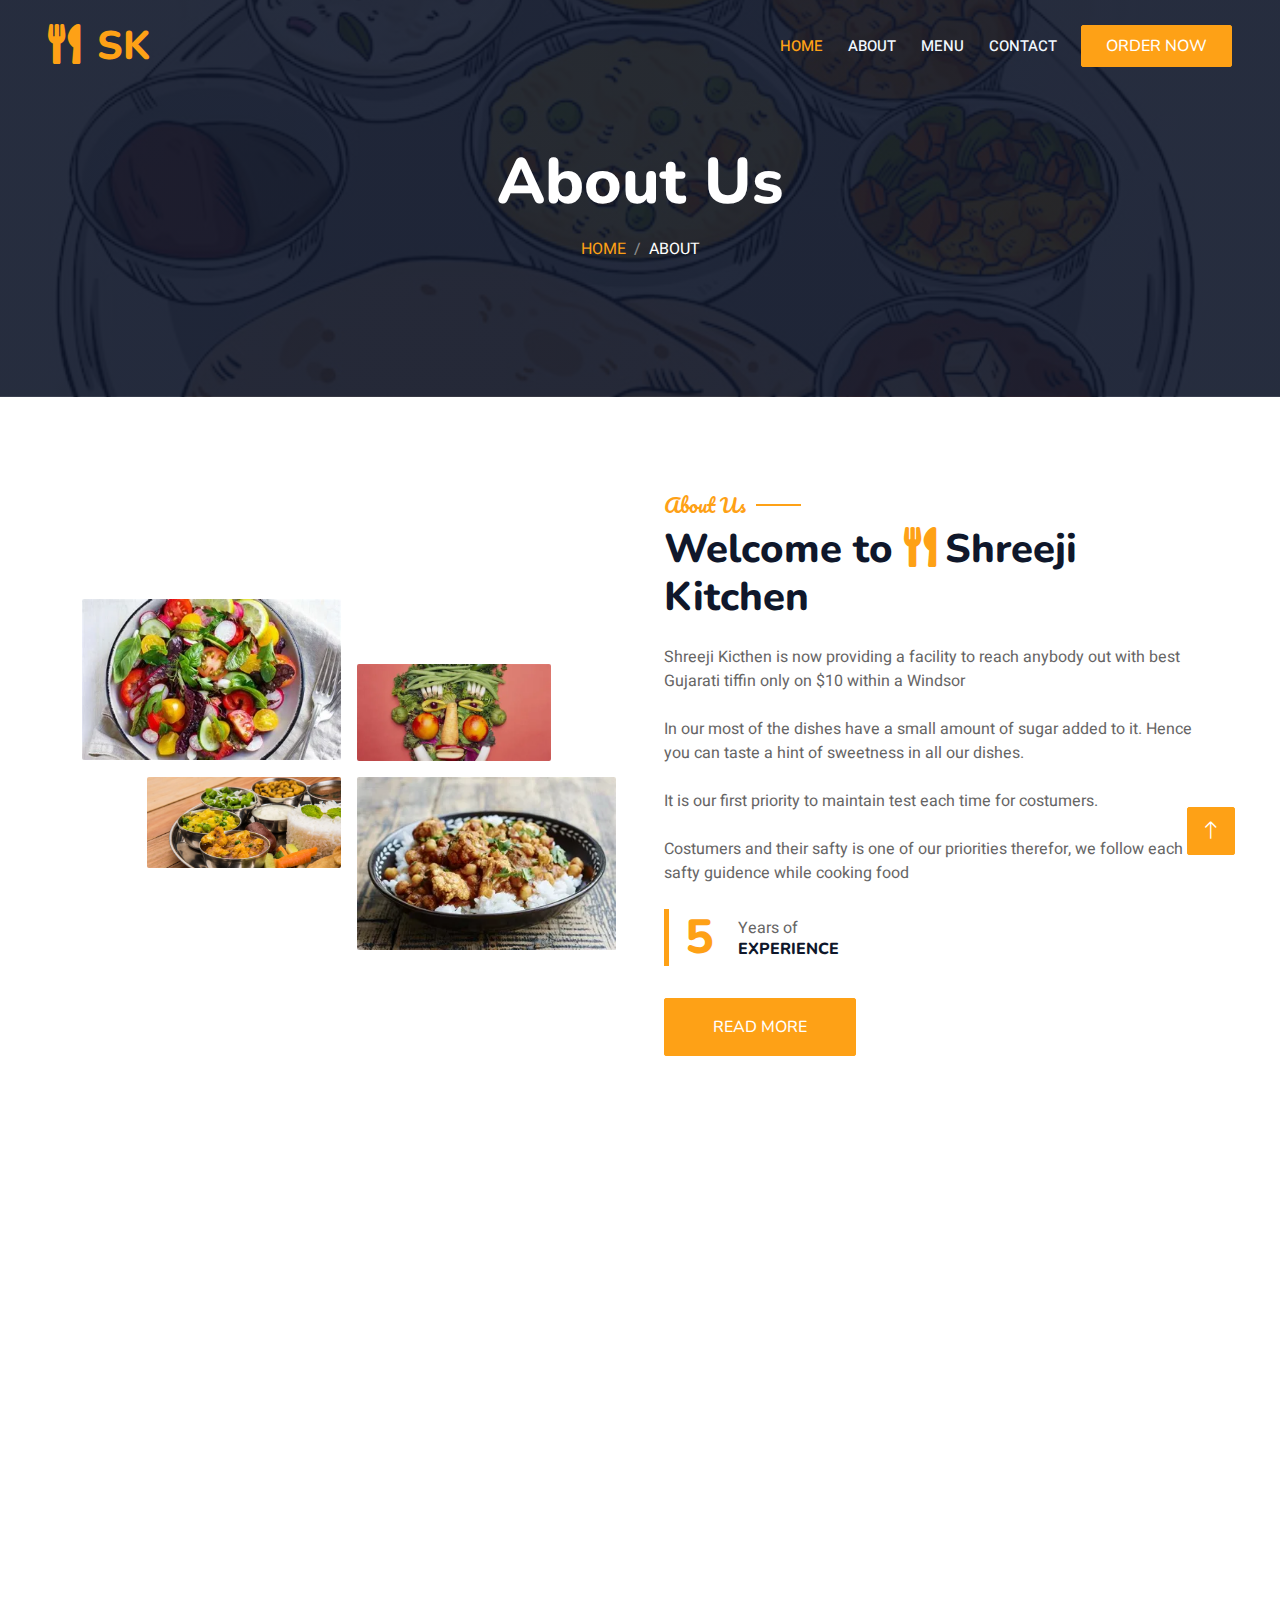
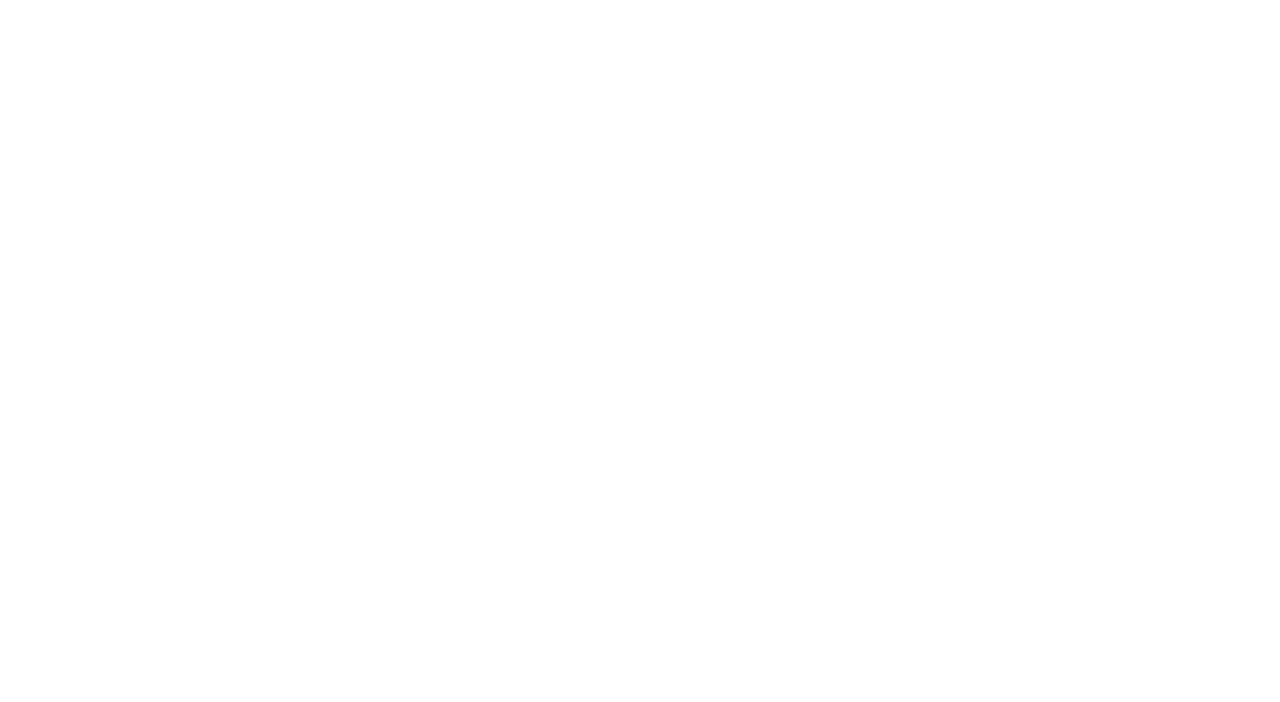
<file: about.html>
<!DOCTYPE html>
<html lang="en">

<head>
    <meta charset="utf-8">
    <title>Shreeji Kicthen</title>
    <meta content="width=device-width, initial-scale=1.0" name="viewport">
    <meta content="" name="keywords">
    <meta content="" name="description">

    <!-- Favicon -->
    <link href="img/logo.webp" rel="icon">

    <!-- Google Web Fonts -->
    <link rel="preconnect" href="https://fonts.googleapis.com">
    <link rel="preconnect" href="https://fonts.gstatic.com" crossorigin>
    <link href="https://fonts.googleapis.com/css2?family=Heebo:wght@400;500;600&family=Nunito:wght@600;700;800&family=Pacifico&display=swap" rel="stylesheet">

    <!-- Icon Font Stylesheet -->
    <link href="https://cdnjs.cloudflare.com/ajax/libs/font-awesome/5.10.0/css/all.min.css" rel="stylesheet">
    <link href="https://cdn.jsdelivr.net/npm/bootstrap-icons@1.4.1/font/bootstrap-icons.css" rel="stylesheet">

    <!-- Libraries Stylesheet -->
    <link href="lib/animate/animate.min.css" rel="stylesheet">
    <link href="lib/owlcarousel/assets/owl.carousel.min.css" rel="stylesheet">
    <link href="lib/tempusdominus/css/tempusdominus-bootstrap-4.min.css" rel="stylesheet" />

    <!-- Customized Bootstrap Stylesheet -->
    <link href="css/bootstrap.min.css" rel="stylesheet">

    <!-- Template Stylesheet -->
    <link href="css/style.css" rel="stylesheet">
</head>

<body>
    <div class="container-xxl bg-white p-0">
        <!-- Spinner Start -->
        <div id="spinner" class="show bg-white position-fixed translate-middle w-100 vh-100 top-50 start-50 d-flex align-items-center justify-content-center">
            <div class="spinner-border text-primary" style="width: 3rem; height: 3rem;" role="status">
                <span class="sr-only">Loading...</span>
            </div>
        </div>
        <!-- Spinner End -->


        <!-- Navbar & Hero Start -->
        <div class="container-xxl position-relative p-0">
            <nav class="navbar navbar-expand-lg navbar-dark bg-dark px-4 px-lg-5 py-3 py-lg-0">
                <a href="" class="navbar-brand p-0">
                    <h1 class="text-primary m-0"><i class="fa fa-utensils me-3"></i>SK</h1>
                    <!-- <img src="img/logo.png" alt="Logo"> -->
                </a>
                <button class="navbar-toggler" type="button" data-bs-toggle="collapse" data-bs-target="#navbarCollapse">
                    <span class="fa fa-bars"></span>
                </button>
                <div class="collapse navbar-collapse" id="navbarCollapse">
                    <div class="navbar-nav ms-auto py-0 pe-4">
                        <a href="index.html" class="nav-item nav-link active">Home</a>
                        <a href="about.html" class="nav-item nav-link">About</a>
                        <a href="menu.html" class="nav-item nav-link">Menu</a>
                        <a href="contact.html" class="nav-item nav-link">Contact</a>
                    </div>
                    <a href="booking.html" class="btn btn-primary py-2 px-4">ORDER NOW</a>
                </div>
            </nav>

            <div class="container-xxl py-5 bg-dark hero-header mb-5">
                <div class="container text-center my-5 pt-5 pb-4">
                    <h1 class="display-3 text-white mb-3 animated slideInDown">About Us</h1>
                    <nav aria-label="breadcrumb">
                        <ol class="breadcrumb justify-content-center text-uppercase">
                            <li class="breadcrumb-item"><a href="index.html">Home</a></li>
                            <li class="breadcrumb-item text-white active" aria-current="page">About</li>
                        </ol>
                    </nav>
                </div>
            </div>
        </div>
        <!-- Navbar & Hero End -->


        <!-- About Start -->
        <div class="container-xxl py-5">
            <div class="container">
                <div class="row g-5 align-items-center">
                    <div class="col-lg-6">
                        <div class="row g-3">
                            <div class="col-6 text-start">
                                <img class="img-fluid rounded w-100 wow zoomIn" data-wow-delay="0.1s" src="img/f5.webp">
                            </div>
                            <div class="col-6 text-start">
                                <img class="img-fluid rounded w-75 wow zoomIn" data-wow-delay="0.3s" src="img/f2.webp" style="margin-top: 25%;">
                            </div>
                            <div class="col-6 text-end">
                                <img class="img-fluid rounded w-75 wow zoomIn" data-wow-delay="0.5s" src="img/f3.webp">
                            </div>
                            <div class="col-6 text-end">
                                <img class="img-fluid rounded w-100 wow zoomIn" data-wow-delay="0.7s" src="img/f4.webp">
                            </div>
                        </div>
                    </div>
                    <div class="col-lg-6">
                        <h5 class="section-title ff-secondary text-start text-primary fw-normal">About Us</h5>
                        <h1 class="mb-4">Welcome to <i class="fa fa-utensils text-primary me-2"></i>Shreeji Kitchen</h1>
                        <p class="mb-4">Shreeji Kicthen is now providing a facility to reach anybody out with best Gujarati tiffin only on $10 within a Windsor</p>
                        <p class="mb-4">In our most of the dishes have a small amount of sugar added to it. Hence you can taste a hint of sweetness in all our dishes.</p>
                        <p class="mb-4">It is our first priority to maintain test each time for costumers.</p>
                        <p class="mb-4">Costumers and their safty is one of our priorities therefor, we follow each safty guidence while cooking food</p>
                        <div class="row g-4 mb-4">
                            <div class="col-sm-6">
                                <div class="d-flex align-items-center border-start border-5 border-primary px-3">
                                    <h1 class="flex-shrink-0 display-5 text-primary mb-0" data-toggle="counter-up">5</h1>
                                    <div class="ps-4">
                                        <p class="mb-0">Years of</p>
                                        <h6 class="text-uppercase mb-0">Experience</h6>
                                    </div>
                                </div>
                            </div>
                        </div>
                        <a class="btn btn-primary py-3 px-5 mt-2" href="">Read More</a>
                    </div>
                </div>
            </div>
        </div>
        <!-- About End -->


        <!-- Team Start -->
        <div class="container-xxl pt-5 pb-3">
            <div class="container">
                <div class="text-center wow fadeInUp" data-wow-delay="0.1s">
                    <h5 class="section-title ff-secondary text-center text-primary fw-normal">Team Members</h5>
                    <h1 class="mb-5">Our Heart Team</h1>
                </div>
                <div class="row g-4">
                    <div class="col-lg-4 col-md-6 wow fadeInUp" data-wow-delay="0.1s">
                        <div class="team-item text-center rounded overflow-hidden">
                            <div class="rounded-circle overflow-hidden m-4">
                                <img class="img-fluid" src="img/hemal.jpg" alt="">
                            </div>
                            <h5 class="mb-0">Hemal Shah</h5>
                            <div class="d-flex justify-content-center mt-3">
                                <P>CEO of this organaization</P>
                            </div>
                        </div>
                    </div>
                    <div class="col-lg-4 col-md-6 wow fadeInUp" data-wow-delay="0.3s">
                        <div class="team-item text-center rounded overflow-hidden">
                            <div class="rounded-circle overflow-hidden m-4">
                                <img class="img-fluid" src="img/daivik.jpg" alt="">
                            </div>
                            <h5 class="mb-0">Daivik Shah</h5>
                            <div class="d-flex justify-content-center mt-3">
                                <P>CSO of this organaization</P>
                            </div>
                        </div>
                    </div>
                    <div class="col-lg-4 col-md-6 wow fadeInUp" data-wow-delay="0.5s">
                        <div class="team-item text-center rounded overflow-hidden">
                            <div class="rounded-circle overflow-hidden m-4">
                                <img class="img-fluid" src="img/shital.jpg" alt="">
                            </div>
                            <h5 class="mb-0">Shital Shah</h5>
                            <div class="d-flex justify-content-center mt-3">
                                <P>Main chef and kind of owner of this organization.</P>
                            </div>
                        </div>
                    </div>
                </div>
            </div>
        </div>
        <!-- Team End -->
        

        <!-- Footer Start -->
        <div class="container-fluid bg-dark text-light footer pt-5 mt-5 wow fadeIn" data-wow-delay="0.1s">
            <div class="container py-5">
                <div class="row g-5">
                    <div class="col-lg-3 col-md-6">
                        <h4 class="section-title ff-secondary text-start text-primary fw-normal mb-4">Company</h4>
                        <a class="btn btn-link" href="about.html">About Us</a>
                        <a class="btn btn-link" href="contact.html">Contact Us</a>
                        <a class="btn btn-link" href="booking.html">Reservation</a>
                        <a class="btn btn-link" href="https://www.restaurantscanada.org/Privacy-Policy/">Privacy Policy</a>
                        <a class="btn btn-link" href="https://www.restauranthub.co.nz/terms-and-conditions/">Terms & Condition</a>
                    </div>
                    <div class="col-lg-3 col-md-6">
                        <h4 class="section-title ff-secondary text-start text-primary fw-normal mb-4">Contact</h4>
                        <p class="mb-2"><i class="fa fa-map-marker-alt me-3"></i>1044 Elm Avenue, Windsor ON, N9A 5H7 ,Canada</p>
                        <p class="mb-2"><i class="fa fa-phone-alt me-3"></i>+1 (306) 514-1205</p>
                        <p class="mb-2"><i class="fa fa-envelope me-3"></i>shreejitchen47@gmail.com</p>
                        <div class="d-flex pt-2">
                            <a class="btn btn-outline-light btn-social" href=""><i class="fab fa-twitter"></i></a>
                            <a class="btn btn-outline-light btn-social" href=""><i class="fab fa-facebook-f"></i></a>
                            
                        </div>
                    </div>
                    <div class="col-lg-3 col-md-6">
                        <h4 class="section-title ff-secondary text-start text-primary fw-normal mb-4">Opening</h4>
                        <h5 class="text-light fw-normal">Monday - Friday</h5>
                        <p>3:00PM - 8:00PM</p>
                        <h5 class="text-light fw-normal">Saturday-Sunday</h5>
                        <p>2:00PM - 8:00PM</p>
                    </div>
                    <div class="col-lg-3 col-md-6">
                        <img src="img/logo.webp" alt="logo" style="width: 60%;"><br>
                        <p>Better Test in every Bite</p>
                    </div>
                </div>
            </div>
            <div class="container">
                <div class="copyright">
                    <div class="row">
                        <div class="col-md-6 text-center text-md-start mb-3 mb-md-0">
                            &copy; <a class="" href="shreejitchen47@gmail.com">Shreeji Kitchen</a>, All Right Reserved. 
                        </div>
                    </div>
                </div>
            </div>
        </div>
        <!-- Footer End -->


        <!-- Back to Top -->
        <a href="#" class="btn btn-lg btn-primary btn-lg-square back-to-top"><i class="bi bi-arrow-up"></i></a>
    </div>

    <!-- JavaScript Libraries -->
    <script src="https://code.jquery.com/jquery-3.4.1.min.js"></script>
    <script src="https://cdn.jsdelivr.net/npm/bootstrap@5.0.0/dist/js/bootstrap.bundle.min.js"></script>
    <script src="lib/wow/wow.min.js"></script>
    <script src="lib/easing/easing.min.js"></script>
    <script src="lib/waypoints/waypoints.min.js"></script>
    <script src="lib/counterup/counterup.min.js"></script>
    <script src="lib/owlcarousel/owl.carousel.min.js"></script>
    <script src="lib/tempusdominus/js/moment.min.js"></script>
    <script src="lib/tempusdominus/js/moment-timezone.min.js"></script>
    <script src="lib/tempusdominus/js/tempusdominus-bootstrap-4.min.js"></script>

    <!-- Template Javascript -->
    <script src="js/main.js"></script>
</body>

</html>
</file>
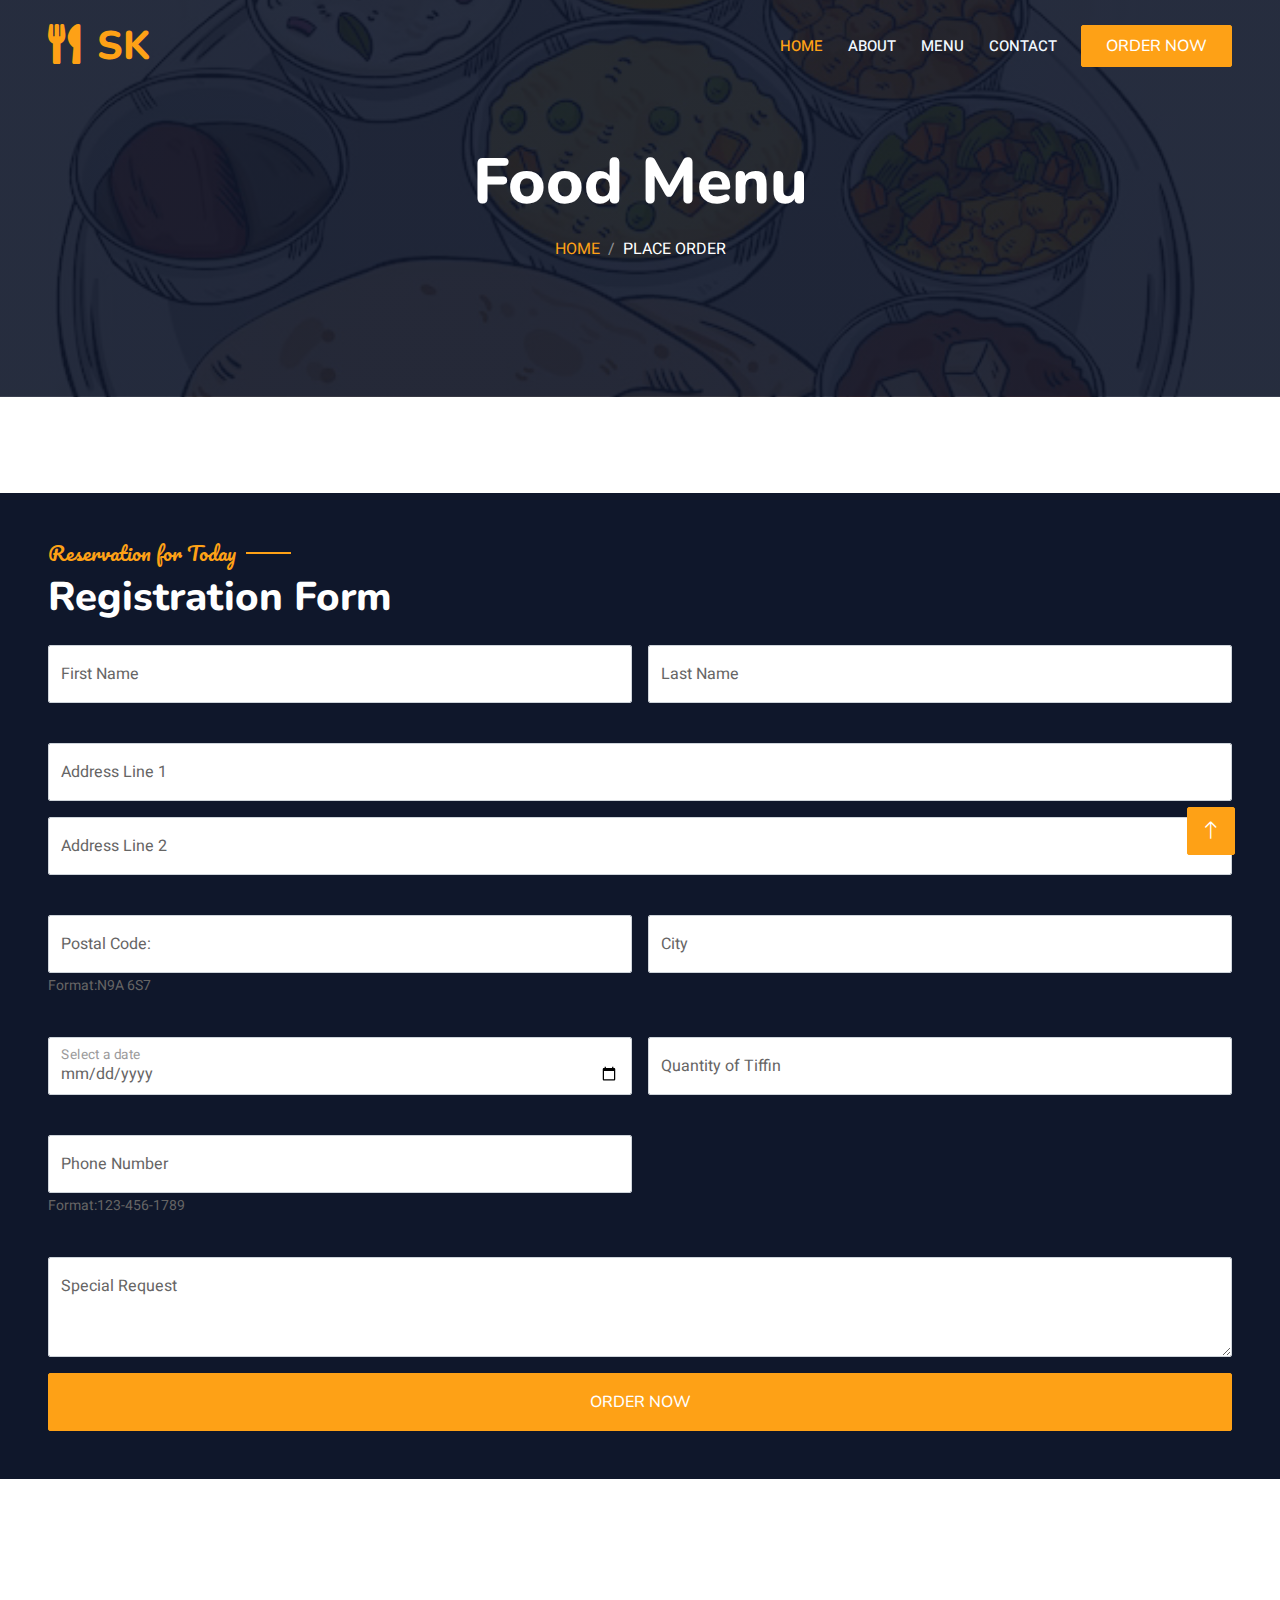
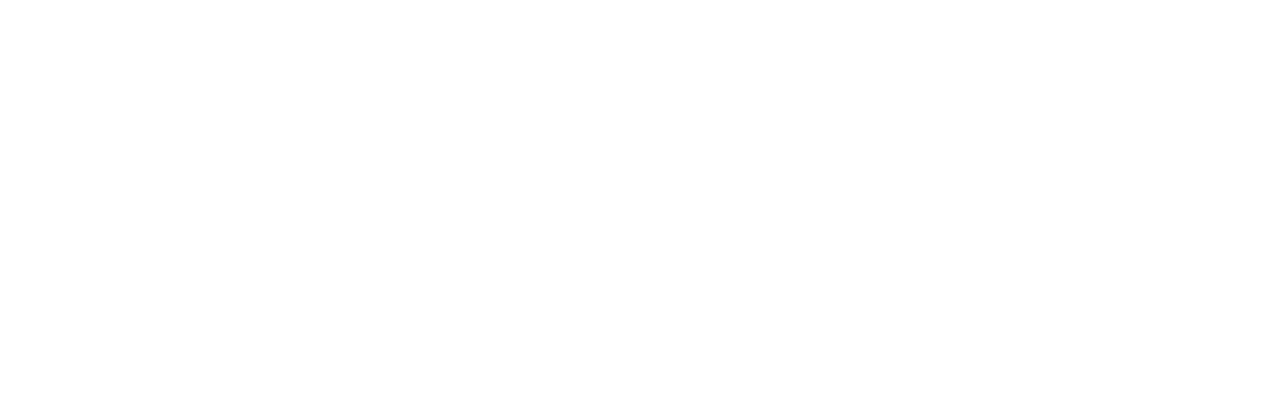
<file: booking.html>
<!DOCTYPE html>
<html lang="en">

<head>
    <meta charset="utf-8">
    <title>Shreeji Kicthen</title>
    <meta content="width=device-width, initial-scale=1.0" name="viewport">
    <meta content="" name="keywords">
    <meta content="" name="description">

    <!-- Favicon -->
    <link href="img/logo.webp" rel="icon">

    <!-- Google Web Fonts -->
    <link rel="preconnect" href="https://fonts.googleapis.com">
    <link rel="preconnect" href="https://fonts.gstatic.com" crossorigin>
    <link href="https://fonts.googleapis.com/css2?family=Heebo:wght@400;500;600&family=Nunito:wght@600;700;800&family=Pacifico&display=swap" rel="stylesheet">

    <!-- Icon Font Stylesheet -->
    <link href="https://cdnjs.cloudflare.com/ajax/libs/font-awesome/5.10.0/css/all.min.css" rel="stylesheet">
    <link href="https://cdn.jsdelivr.net/npm/bootstrap-icons@1.4.1/font/bootstrap-icons.css" rel="stylesheet">

    <!-- Libraries Stylesheet -->
    <link href="lib/animate/animate.min.css" rel="stylesheet">
    <link href="lib/owlcarousel/assets/owl.carousel.min.css" rel="stylesheet">
    <link href="lib/tempusdominus/css/tempusdominus-bootstrap-4.min.css" rel="stylesheet" />

    <!-- Customized Bootstrap Stylesheet -->
    <link href="css/bootstrap.min.css" rel="stylesheet">

    <!-- Template Stylesheet -->
    <link href="css/style.css" rel="stylesheet">
</head>

<body>
    <div class="container-xxl bg-white p-0">
        <!-- Spinner Start -->
        <div id="spinner" class="show bg-white position-fixed translate-middle w-100 vh-100 top-50 start-50 d-flex align-items-center justify-content-center">
            <div class="spinner-border text-primary" style="width: 3rem; height: 3rem;" role="status">
                <span class="sr-only">Loading...</span>
            </div>
        </div>
        <!-- Spinner End -->


        <!-- Navbar & Hero Start -->
        <div class="container-xxl position-relative p-0">
            <nav class="navbar navbar-expand-lg navbar-dark bg-dark px-4 px-lg-5 py-3 py-lg-0">
                <a href="" class="navbar-brand p-0">
                    <h1 class="text-primary m-0"><i class="fa fa-utensils me-3"></i>SK</h1>
                    <!-- <img src="img/logo.png" alt="Logo"> -->
                </a>
                <button class="navbar-toggler" type="button" data-bs-toggle="collapse" data-bs-target="#navbarCollapse">
                    <span class="fa fa-bars"></span>
                </button>
                <div class="collapse navbar-collapse" id="navbarCollapse">
                    <div class="navbar-nav ms-auto py-0 pe-4">
                        <a href="index.html" class="nav-item nav-link active">Home</a>
                        <a href="about.html" class="nav-item nav-link">About</a>
                        <a href="menu.html" class="nav-item nav-link">Menu</a>
                        <a href="contact.html" class="nav-item nav-link">Contact</a>
                    </div>
                    <a href="booking.html" class="btn btn-primary py-2 px-4">ORDER NOW</a>
                </div>
            </nav>

            <div class="container-xxl py-5 bg-dark hero-header mb-5">
                <div class="container text-center my-5 pt-5 pb-4">
                    <h1 class="display-3 text-white mb-3 animated slideInDown">Food Menu</h1>
                    <nav aria-label="breadcrumb">
                        <ol class="breadcrumb justify-content-center text-uppercase">
                            <li class="breadcrumb-item"><a href="index.html">Home</a></li>
                            <li class="breadcrumb-item text-white active" aria-current="page">Place Order</li>
                        </ol>
                    </nav>
                </div>
            </div>
        </div>
        <!-- Navbar & Hero End -->


        <!-- Reservation Start -->
        <div class="container-xxl py-5 px-0 wow fadeInUp" data-wow-delay="0.1s">
           
            <div> 
                
            
             <div class="col-md-6 bg-dark d-flex align-items-center" style="width: auto;">
                 <div class="p-5 wow fadeInUp">
                     <h5 class="section-title ff-secondary text-start text-primary fw-normal">Reservation for Today</h5>
                     <h1 class="text-white mb-4">Registration Form</h1>
                     <form id="formcss"  method="post" action="formscript.php">
                         <div class="row g-3">
                             <div class="col-md-6">
                                 <div class="form-floating">
                                     <input type="text" class="form-control" id="Fname" placeholder="First Name">
                                     <label for="Fname">First Name</label><br>
                                 </div>
                             </div>
                             <div class="col-md-6">
                                 <div class="form-floating">
                                     <input type="text" class="form-control" id="Lname" placeholder="Last Name">
                                     <label for="Lname">Last Name</label><br>
                                 </div>
                             </div>
                             <div class="col-12">
                                 <div class="form-floating">
                                     <input class="form-control" placeholder="AddressLine1" id="Add1" ></input>
                                     <label for="Add1">Address Line 1</label>
                                 </div>
                             </div>
                             <div class="col-12">
                                 <div class="form-floating">
                                     <input class="form-control" placeholder="AddressLine2" id="Add2" ></input>
                                     <label for="Add2">Address Line 2</label><br>
                                 </div>
                             </div>
                             <div class="col-md-6">
                                 <div class="form-floating">
                                     <input class="form-control" type="text" id="postal-code" name="postal-code" placeholder="postal-code" pattern="[A-Za-z]\d[A-Za-z] \d[A-Za-z]\d" required>
                                     <label for="postal-code">Postal Code:</label>
                                     <small>Format:N9A 6S7</small><br><br>
                                 </div>
                             </div>
                             <div class="col-md-6">
                                 <div class="form-floating">
                                     <input type="text" class="form-control" id="city" placeholder="city">
                                     <label for="city">City</label><br>
                                 </div>
                             </div>
                             <div class="col-md-6">
                                 <div class="form-floating date" id="date3" data-target-input="nearest">
                                     <input class="form-control" type="date" id="date-input" name="date-input">
                                     <label for="date-input">Select a date</label><br>
                                 </div>
                             </div>
                             <div class="col-md-6">
                                 <div class="form-floating">
                                     <input type="number" id="Quantity" class="form-control" placeholder="1" min="1" required >
                                     <label for="Quantity">Quantity of Tiffin</label><br>
                                 </div>
                             </div>
                             <div class="col-md-6">
                                 <div class="form-floating">
                                     <input type="tel" id="phone" class="form-control" placeholder="000-000-0000" pattern="\d{3}-\d{3}-\d{4}" required>
                                     <label for="phone">Phone Number</label>
                                     <small>Format:123-456-1789</small><br><br>
                                 </div>
                             </div>
                             <div class="col-12">
                                 <div class="form-floating">
                                     <textarea class="form-control" placeholder="Special Request" id="message" style="height: 100px"></textarea>
                                     <label for="message">Special Request</label>
                                 </div>
                             </div>
                             <div class="col-12">
                                 <button class="btn btn-primary w-100 py-3" type="submit">Order Now</button>
                             </div>
                         
                         </div>
                     </form>
                 </div>
             </div>
         </div>
     </div>
        <!-- Reservation Start -->
        

        <!-- Footer Start -->
        <div class="container-fluid bg-dark text-light footer pt-5 mt-5 wow fadeIn" data-wow-delay="0.1s">
            <div class="container py-5">
                <div class="row g-5">
                    <div class="col-lg-3 col-md-6">
                        <h4 class="section-title ff-secondary text-start text-primary fw-normal mb-4">Company</h4>
                        <a class="btn btn-link" href="about.html">About Us</a>
                        <a class="btn btn-link" href="contact.html">Contact Us</a>
                        <a class="btn btn-link" href="booking.html">Reservation</a>
                        <a class="btn btn-link" href="https://www.restaurantscanada.org/Privacy-Policy/">Privacy Policy</a>
                        <a class="btn btn-link" href="https://www.restauranthub.co.nz/terms-and-conditions/">Terms & Condition</a>
                    </div>
                    <div class="col-lg-3 col-md-6">
                        <h4 class="section-title ff-secondary text-start text-primary fw-normal mb-4">Contact</h4>
                        <p class="mb-2"><i class="fa fa-map-marker-alt me-3"></i>1044 Elm Avenue, Windsor ON, N9A 5H7 ,Canada</p>
                        <p class="mb-2"><i class="fa fa-phone-alt me-3"></i>+1 (306) 514-1205</p>
                        <p class="mb-2"><i class="fa fa-envelope me-3"></i>shreejitchen47@gmail.com</p>
                        <div class="d-flex pt-2">
                            <a class="btn btn-outline-light btn-social" href=""><i class="fab fa-twitter"></i></a>
                            <a class="btn btn-outline-light btn-social" href=""><i class="fab fa-facebook-f"></i></a>
                            
                        </div>
                    </div>
                    <div class="col-lg-3 col-md-6">
                        <h4 class="section-title ff-secondary text-start text-primary fw-normal mb-4">Opening</h4>
                        <h5 class="text-light fw-normal">Monday - Friday</h5>
                        <p>3:00PM - 8:00PM</p>
                        <h5 class="text-light fw-normal">Saturday-Sunday</h5>
                        <p>2:00PM - 8:00PM</p>
                    </div>
                    <div class="col-lg-3 col-md-6">
                        <img src="img/logo.webp" alt="logo" style="width: 60%;"><br>
                        <p>Better Test in every Bite</p>
                    </div>
                </div>
            </div>
            <div class="container">
                <div class="copyright">
                    <div class="row">
                        <div class="col-md-6 text-center text-md-start mb-3 mb-md-0">
                            &copy; <a class="" href="shreejitchen47@gmail.com">Shreeji Kitchen</a>, All Right Reserved. 
                        </div>
                    </div>
                </div>
            </div>
        </div>
        <!-- Footer End -->


        <!-- Back to Top -->
        <a href="#" class="btn btn-lg btn-primary btn-lg-square back-to-top"><i class="bi bi-arrow-up"></i></a>
    </div>

    <!-- JavaScript Libraries -->
    <script src="https://code.jquery.com/jquery-3.4.1.min.js"></script>
    <script src="https://cdn.jsdelivr.net/npm/bootstrap@5.0.0/dist/js/bootstrap.bundle.min.js"></script>
    <script src="lib/wow/wow.min.js"></script>
    <script src="lib/easing/easing.min.js"></script>
    <script src="lib/waypoints/waypoints.min.js"></script>
    <script src="lib/counterup/counterup.min.js"></script>
    <script src="lib/owlcarousel/owl.carousel.min.js"></script>
    <script src="lib/tempusdominus/js/moment.min.js"></script>
    <script src="lib/tempusdominus/js/moment-timezone.min.js"></script>
    <script src="lib/tempusdominus/js/tempusdominus-bootstrap-4.min.js"></script>

    <!-- Template Javascript -->
    <script src="js/main.js"></script>
</body>

</html>
</file>
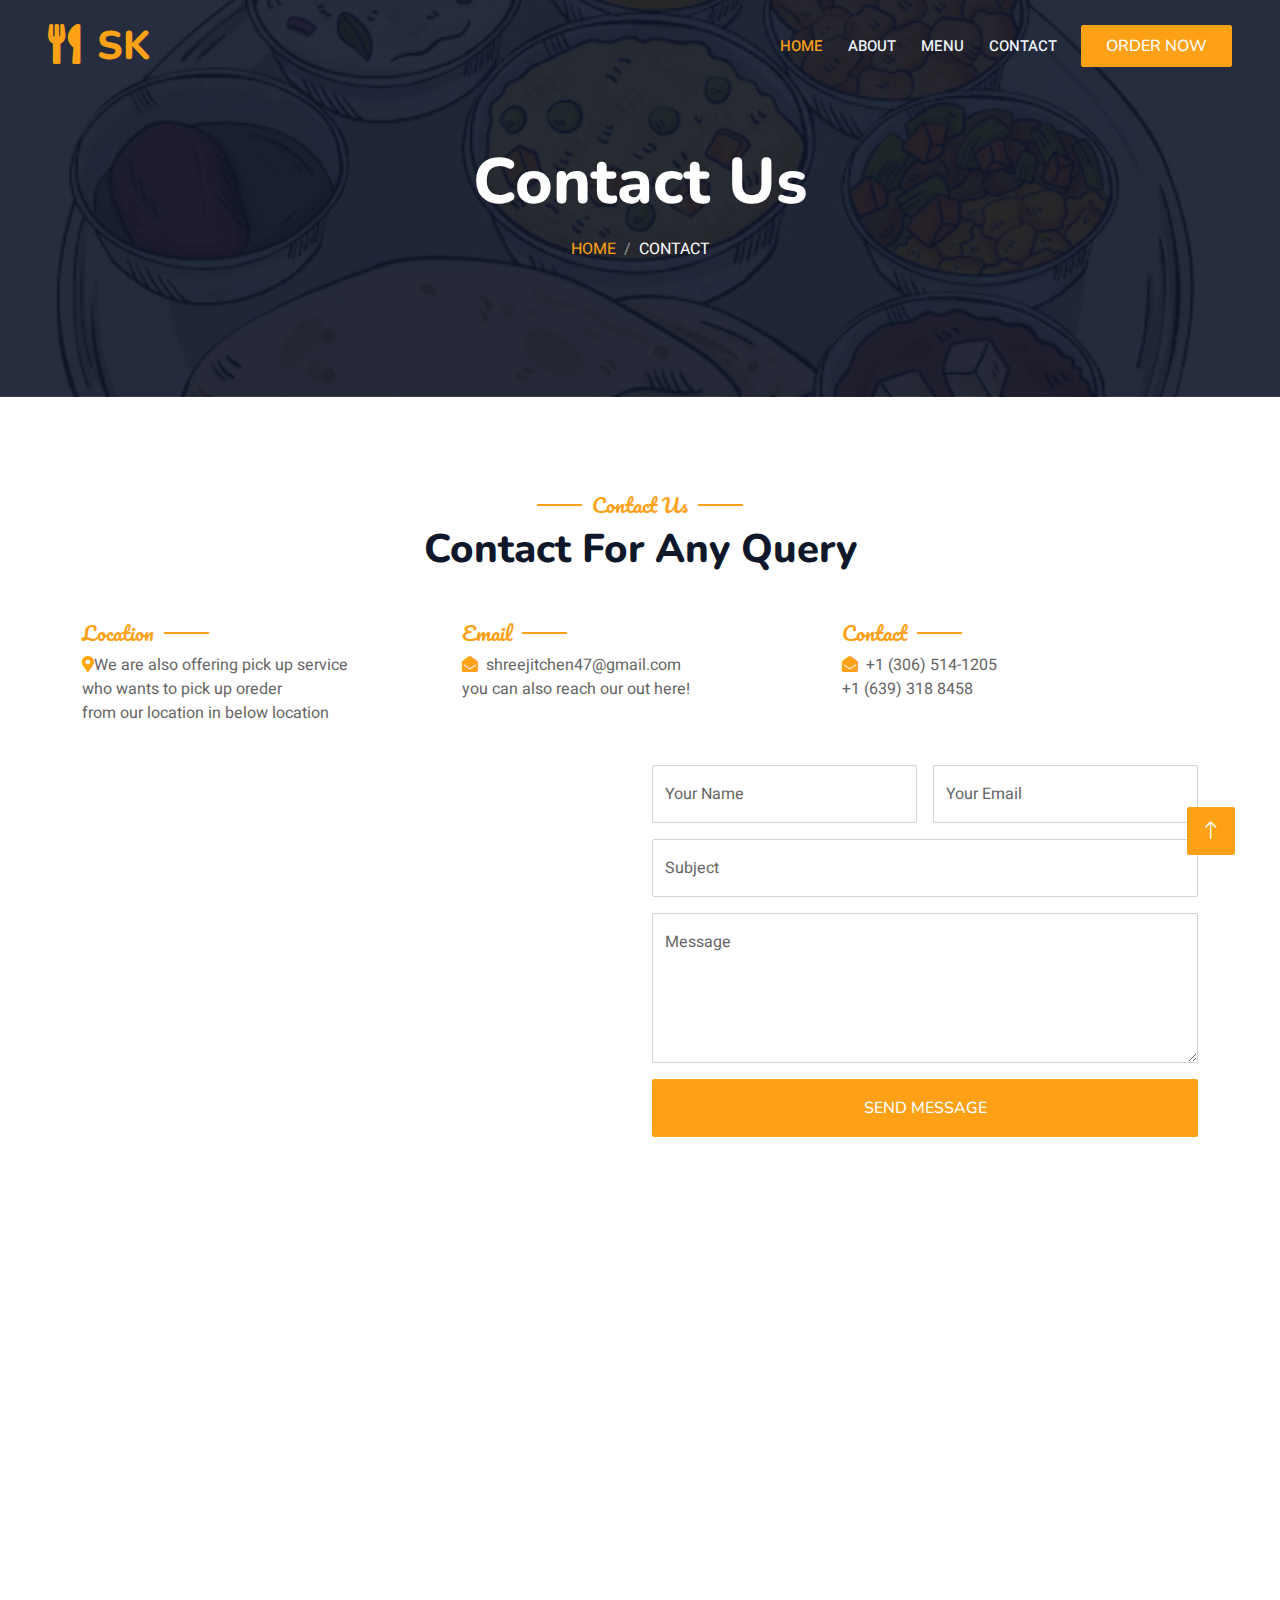
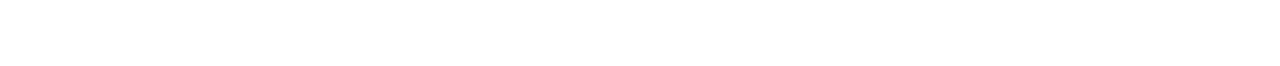
<file: contact.html>
<!DOCTYPE html>
<html lang="en">

<head>
    <meta charset="utf-8">
    <title>Shreeji Kicthen</title>
    <meta content="width=device-width, initial-scale=1.0" name="viewport">
    <meta content="" name="keywords">
    <meta content="" name="description">

    <!-- Favicon -->
    <link href="img/logo.webp" rel="icon">
    
    <!-- Google Web Fonts -->
    <link rel="preconnect" href="https://fonts.googleapis.com">
    <link rel="preconnect" href="https://fonts.gstatic.com" crossorigin>
    <link href="https://fonts.googleapis.com/css2?family=Heebo:wght@400;500;600&family=Nunito:wght@600;700;800&family=Pacifico&display=swap" rel="stylesheet">

    <!-- Icon Font Stylesheet -->
    <link href="https://cdnjs.cloudflare.com/ajax/libs/font-awesome/5.10.0/css/all.min.css" rel="stylesheet">
    <link href="https://cdn.jsdelivr.net/npm/bootstrap-icons@1.4.1/font/bootstrap-icons.css" rel="stylesheet">

    <!-- Libraries Stylesheet -->
    <link href="lib/animate/animate.min.css" rel="stylesheet">
    <link href="lib/owlcarousel/assets/owl.carousel.min.css" rel="stylesheet">
    <link href="lib/tempusdominus/css/tempusdominus-bootstrap-4.min.css" rel="stylesheet" />

    <!-- Customized Bootstrap Stylesheet -->
    <link href="css/bootstrap.min.css" rel="stylesheet">

    <!-- Template Stylesheet -->
    <link href="css/style.css" rel="stylesheet">
</head>

<body>
    <div class="container-xxl bg-white p-0">
        <!-- Spinner Start -->
        <div id="spinner" class="show bg-white position-fixed translate-middle w-100 vh-100 top-50 start-50 d-flex align-items-center justify-content-center">
            <div class="spinner-border text-primary" style="width: 3rem; height: 3rem;" role="status">
                <span class="sr-only">Loading...</span>
            </div>
        </div>
        <!-- Spinner End -->


        <!-- Navbar & Hero Start -->
        <div class="container-xxl position-relative p-0">
            <nav class="navbar navbar-expand-lg navbar-dark bg-dark px-4 px-lg-5 py-3 py-lg-0">
                <a href="" class="navbar-brand p-0">
                    <h1 class="text-primary m-0"><i class="fa fa-utensils me-3"></i>SK</h1>
                    <!-- <img src="img/logo.png" alt="Logo"> -->
                </a>
                <button class="navbar-toggler" type="button" data-bs-toggle="collapse" data-bs-target="#navbarCollapse">
                    <span class="fa fa-bars"></span>
                </button>
                <div class="collapse navbar-collapse" id="navbarCollapse">
                    <div class="navbar-nav ms-auto py-0 pe-4">
                        <a href="index.html" class="nav-item nav-link active">Home</a>
                        <a href="about.html" class="nav-item nav-link">About</a>
                        <a href="menu.html" class="nav-item nav-link">Menu</a>
                        <a href="contact.html" class="nav-item nav-link">Contact</a>
                    </div>
                    <a href="booking.html" class="btn btn-primary py-2 px-4">ORDER NOW</a>
                </div>
            </nav>

            <div class="container-xxl py-5 bg-dark hero-header mb-5">
                <div class="container text-center my-5 pt-5 pb-4">
                    <h1 class="display-3 text-white mb-3 animated slideInDown">Contact Us</h1>
                    <nav aria-label="breadcrumb">
                        <ol class="breadcrumb justify-content-center text-uppercase">
                            <li class="breadcrumb-item"><a href="index.html">Home</a></li>

                            <li class="breadcrumb-item text-white active" aria-current="page">Contact</li>
                        </ol>
                    </nav>
                </div>
            </div>
        </div>
        <!-- Navbar & Hero End -->


        <!-- Contact Start -->
        <div class="container-xxl py-5">
            <div class="container">
                <div class="text-center wow fadeInUp" data-wow-delay="0.1s">
                    <h5 class="section-title ff-secondary text-center text-primary fw-normal">Contact Us</h5>
                    <h1 class="mb-5">Contact For Any Query</h1>
                </div>
                <div class="row g-4">
                    <div class="col-12">
                        <div class="row gy-4">
                            <div class="col-md-4">
                                <h5 class="section-title ff-secondary fw-normal text-start text-primary">Location</h5>
                                <p><i class="fas fa-map-marker-alt" style="color: orange;"><br></i>We are also offering pick up service <br> who wants to pick up oreder <br>from our location in below location</p>
                            </div>
                            <div class="col-md-4">
                                <h5 class="section-title ff-secondary fw-normal text-start text-primary">Email</h5>
                                <p><i class="fa fa-envelope-open text-primary me-2"></i>shreejitchen47@gmail.com<br>you can also reach our out here!</p>
                            </div>
                            <div class="col-md-4">
                                <h5 class="section-title ff-secondary fw-normal text-start text-primary">Contact</h5>
                                <p><i class="fa fa-envelope-open text-primary me-2"></i>+1 (306) 514-1205 <br>+1 (639) 318 8458</p>
                            </div>
                        </div>
                    </div>
                    <div class="col-md-6 wow fadeIn" data-wow-delay="0.1s">
                        <iframe class="position-relative rounded w-100 h-100"
                        src="https://www.google.com/maps/embed?pb=!1m18!1m12!1m3!1d2950.8133196660524!2d-83.04516039999999!3d42.3038486!2m3!1f0!2f0!3f0!3m2!1i1024!2i768!4f13.1!3m3!1m2!1s0x883b2d064eb8fd0f%3A0x2057f151c353dc2a!2s1044%20Elm%20Ave%2C%20Windsor%2C%20ON%20N9A%205H7!5e0!3m2!1sen!2sca!4v1681923702020!5m2!1sen!2sca"
                        frameborder="0" style="min-height: 350px; border:0;" allowfullscreen="" aria-hidden="false"
                        tabindex="0"></iframe>
                        
                    </div>
                    <div class="col-md-6">
                        <div class="wow fadeInUp" data-wow-delay="0.2s">
                            <form method="post" action="shreejitchen47@gmail.com">
                                <div class="row g-3">
                                    <div class="col-md-6">
                                        <div class="form-floating">
                                            <input type="text" class="form-control" id="name" placeholder="Your Name">
                                            <label for="name">Your Name</label>
                                        </div>
                                    </div>
                                    <div class="col-md-6">
                                        <div class="form-floating">
                                            <input type="email" class="form-control" id="email" placeholder="Your Email">
                                            <label for="email">Your Email</label>
                                        </div>
                                    </div>
                                    <div class="col-12">
                                        <div class="form-floating">
                                            <input type="text" class="form-control" id="subject" placeholder="Subject">
                                            <label for="subject">Subject</label>
                                        </div>
                                    </div>
                                    <div class="col-12">
                                        <div class="form-floating">
                                            <textarea class="form-control" placeholder="Leave a message here" id="message" style="height: 150px"></textarea>
                                            <label for="message">Message</label>
                                        </div>
                                    </div>
                                    <div class="col-12">
                                        <button class="btn btn-primary w-100 py-3" type="submit">Send Message</button>
                                    </div>
                                </div>
                            </form>
                        </div>
                    </div>
                </div>
            </div>
        </div>
        <!-- Contact End -->


        <!-- Footer Start -->
        <div class="container-fluid bg-dark text-light footer pt-5 mt-5 wow fadeIn" data-wow-delay="0.1s">
            <div class="container py-5">
                <div class="row g-5">
                    <div class="col-lg-3 col-md-6">
                        <h4 class="section-title ff-secondary text-start text-primary fw-normal mb-4">Company</h4>
                        <a class="btn btn-link" href="about.html">About Us</a>
                        <a class="btn btn-link" href="contact.html">Contact Us</a>
                        <a class="btn btn-link" href="booking.html">Reservation</a>
                        <a class="btn btn-link" href="https://www.restaurantscanada.org/Privacy-Policy/">Privacy Policy</a>
                        <a class="btn btn-link" href="https://www.restauranthub.co.nz/terms-and-conditions/">Terms & Condition</a>
                    </div>
                    <div class="col-lg-3 col-md-6">
                        <h4 class="section-title ff-secondary text-start text-primary fw-normal mb-4">Contact</h4>
                        <p class="mb-2"><i class="fa fa-map-marker-alt me-3"></i>1044 Elm Avenue, Windsor ON, N9A 5H7 ,Canada</p>
                        <p class="mb-2"><i class="fa fa-phone-alt me-3"></i>+1 (306) 514-1205</p>
                        <p class="mb-2"><i class="fa fa-envelope me-3"></i>shreejitchen47@gmail.com</p>
                        <div class="d-flex pt-2">
                            <a class="btn btn-outline-light btn-social" href=""><i class="fab fa-twitter"></i></a>
                            <a class="btn btn-outline-light btn-social" href=""><i class="fab fa-facebook-f"></i></a>
                            
                        </div>
                    </div>
                    <div class="col-lg-3 col-md-6">
                        <h4 class="section-title ff-secondary text-start text-primary fw-normal mb-4">Opening</h4>
                        <h5 class="text-light fw-normal">Monday - Friday</h5>
                        <p>3:00PM - 8:00PM</p>
                        <h5 class="text-light fw-normal">Saturday-Sunday</h5>
                        <p>2:00PM - 8:00PM</p>
                    </div>
                    <div class="col-lg-3 col-md-6">
                        <img src="img/logo.webp" alt="logo" style="width: 60%;"><br>
                        <p>Better Test in every Bite</p>
                    </div>
                </div>
            </div>
            <div class="container">
                <div class="copyright">
                    <div class="row">
                        <div class="col-md-6 text-center text-md-start mb-3 mb-md-0">
                            &copy; <a class="" href="shreejitchen47@gmail.com">Shreeji Kitchen</a>, All Right Reserved. 
                        </div>
                    </div>
                </div>
            </div>
        </div>
        <!-- Footer End -->


        <!-- Back to Top -->
        <a href="#" class="btn btn-lg btn-primary btn-lg-square back-to-top"><i class="bi bi-arrow-up"></i></a>
    </div>

    <!-- JavaScript Libraries -->
    <script src="https://code.jquery.com/jquery-3.4.1.min.js"></script>
    <script src="https://cdn.jsdelivr.net/npm/bootstrap@5.0.0/dist/js/bootstrap.bundle.min.js"></script>
    <script src="lib/wow/wow.min.js"></script>
    <script src="lib/easing/easing.min.js"></script>
    <script src="lib/waypoints/waypoints.min.js"></script>
    <script src="lib/counterup/counterup.min.js"></script>
    <script src="lib/owlcarousel/owl.carousel.min.js"></script>
    <script src="lib/tempusdominus/js/moment.min.js"></script>
    <script src="lib/tempusdominus/js/moment-timezone.min.js"></script>
    <script src="lib/tempusdominus/js/tempusdominus-bootstrap-4.min.js"></script>

    <!-- Template Javascript -->
    <script src="js/main.js"></script>
</body>

</html>
</file>
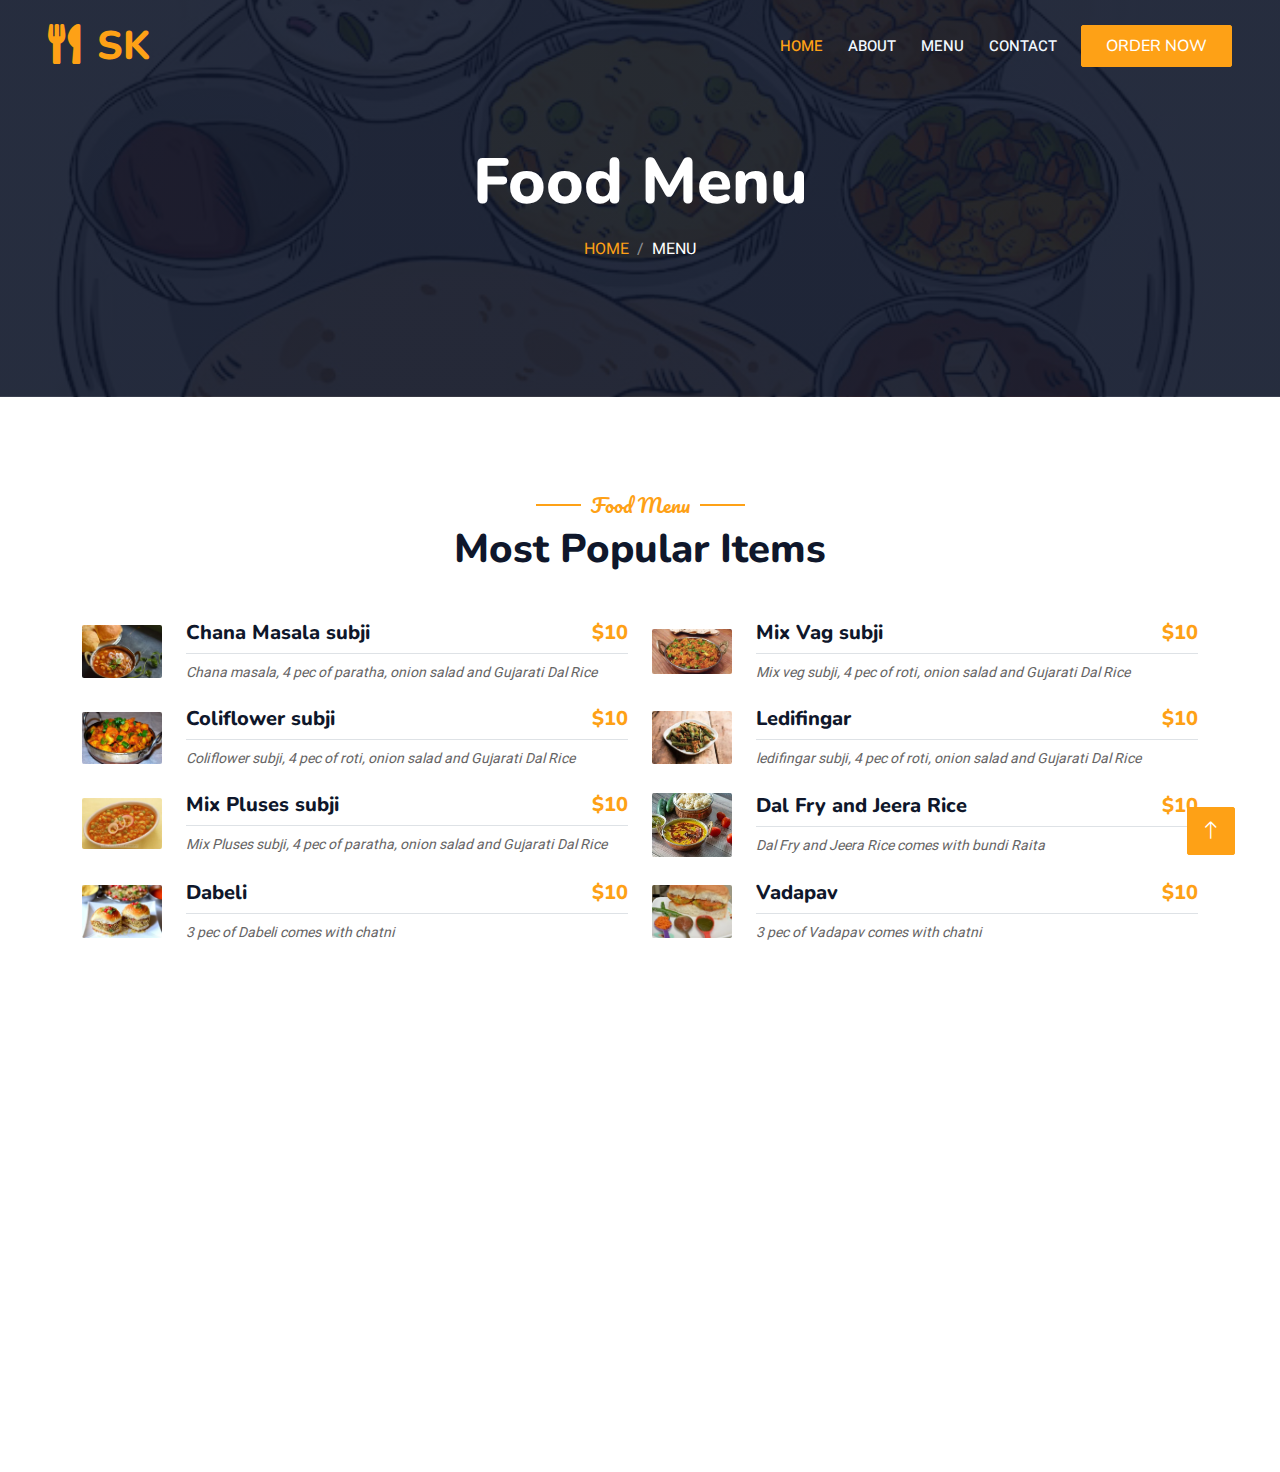
<file: menu.html>
<!DOCTYPE html>
<html lang="en">

<head>
    <meta charset="utf-8">
    <title>Shreeji Kicthen</title>
    <meta content="width=device-width, initial-scale=1.0" name="viewport">
    <meta content="" name="keywords">
    <meta content="" name="description">

    <!-- Favicon -->
    <link href="img/logo.webp" rel="icon">

    <!-- Google Web Fonts -->
    <link rel="preconnect" href="https://fonts.googleapis.com">
    <link rel="preconnect" href="https://fonts.gstatic.com" crossorigin>
    <link href="https://fonts.googleapis.com/css2?family=Heebo:wght@400;500;600&family=Nunito:wght@600;700;800&family=Pacifico&display=swap" rel="stylesheet">

    <!-- Icon Font Stylesheet -->
    <link href="https://cdnjs.cloudflare.com/ajax/libs/font-awesome/5.10.0/css/all.min.css" rel="stylesheet">
    <link href="https://cdn.jsdelivr.net/npm/bootstrap-icons@1.4.1/font/bootstrap-icons.css" rel="stylesheet">

    <!-- Libraries Stylesheet -->
    <link href="lib/animate/animate.min.css" rel="stylesheet">
    <link href="lib/owlcarousel/assets/owl.carousel.min.css" rel="stylesheet">
    <link href="lib/tempusdominus/css/tempusdominus-bootstrap-4.min.css" rel="stylesheet" />

    <!-- Customized Bootstrap Stylesheet -->
    <link href="css/bootstrap.min.css" rel="stylesheet">

    <!-- Template Stylesheet -->
    <link href="css/style.css" rel="stylesheet">
</head>

<body>
    <div class="container-xxl bg-white p-0">
        <!-- Spinner Start -->
        <div id="spinner" class="show bg-white position-fixed translate-middle w-100 vh-100 top-50 start-50 d-flex align-items-center justify-content-center">
            <div class="spinner-border text-primary" style="width: 3rem; height: 3rem;" role="status">
                <span class="sr-only">Loading...</span>
            </div>
        </div>
        <!-- Spinner End -->


        <!-- Navbar & Hero Start -->
        <div class="container-xxl position-relative p-0">
            <nav class="navbar navbar-expand-lg navbar-dark bg-dark px-4 px-lg-5 py-3 py-lg-0">
                <a href="" class="navbar-brand p-0">
                    <h1 class="text-primary m-0"><i class="fa fa-utensils me-3"></i>SK</h1>
                    <!-- <img src="img/logo.png" alt="Logo"> -->
                </a>
                <button class="navbar-toggler" type="button" data-bs-toggle="collapse" data-bs-target="#navbarCollapse">
                    <span class="fa fa-bars"></span>
                </button>
                <div class="collapse navbar-collapse" id="navbarCollapse">
                    <div class="navbar-nav ms-auto py-0 pe-4">
                        <a href="index.html" class="nav-item nav-link active">Home</a>
                        <a href="about.html" class="nav-item nav-link">About</a>
                        <a href="menu.html" class="nav-item nav-link">Menu</a>
                        <a href="contact.html" class="nav-item nav-link">Contact</a>
                    </div>
                    <a href="booking.html" class="btn btn-primary py-2 px-4">ORDER NOW</a>
                </div>
            </nav>

            <div class="container-xxl py-5 bg-dark hero-header mb-5">
                <div class="container text-center my-5 pt-5 pb-4">
                    <h1 class="display-3 text-white mb-3 animated slideInDown">Food Menu</h1>
                    <nav aria-label="breadcrumb">
                        <ol class="breadcrumb justify-content-center text-uppercase">
                            <li class="breadcrumb-item"><a href="index.html">Home</a></li>
                            <li class="breadcrumb-item text-white active" aria-current="page">Menu</li>
                        </ol>
                    </nav>
                </div>
            </div>
        </div>
        <!-- Navbar & Hero End -->


        <!-- Menu Start -->
        <div class="container-xxl py-5">
            <div class="container">
                <div class="text-center wow fadeInUp" data-wow-delay="0.1s">
                    <h5 class="section-title ff-secondary text-center text-primary fw-normal">Food Menu</h5>
                    <h1 class="mb-5">Most Popular Items</h1>
                </div>
                <div class="tab-class text-center wow fadeInUp" data-wow-delay="0.1s">
                    <div class="tab-content">
                        <div id="tab-1" class="tab-pane fade show p-0 active">
                            <div class="row g-4">
                                <div class="col-lg-6">
                                    <div class="d-flex align-items-center">
                                        <img class="flex-shrink-0 img-fluid rounded" src="img/1.webp" alt="" style="width: 80px;">
                                        <div class="w-100 d-flex flex-column text-start ps-4">
                                            <h5 class="d-flex justify-content-between border-bottom pb-2">
                                                <span>Chana Masala subji</span>
                                                <span class="text-primary">$10</span>
                                            </h5>
                                            <small class="fst-italic">Chana masala, 4 pec of paratha, onion salad and Gujarati Dal Rice</small>
                                        </div>
                                    </div>
                                </div>
                                <div class="col-lg-6">
                                    <div class="d-flex align-items-center">
                                        <img class="flex-shrink-0 img-fluid rounded" src="img/2.webp" alt="" style="width: 80px;">
                                        <div class="w-100 d-flex flex-column text-start ps-4">
                                            <h5 class="d-flex justify-content-between border-bottom pb-2">
                                                <span>Mix Vag subji</span>
                                                <span class="text-primary">$10</span>
                                            </h5>
                                            <small class="fst-italic">Mix veg subji, 4 pec of roti, onion salad and Gujarati Dal Rice</small>
                                        </div>
                                    </div>
                                </div>
                                <div class="col-lg-6">
                                    <div class="d-flex align-items-center">
                                        <img class="flex-shrink-0 img-fluid rounded" src="img/3.webp" alt="" style="width: 80px;">
                                        <div class="w-100 d-flex flex-column text-start ps-4">
                                            <h5 class="d-flex justify-content-between border-bottom pb-2">
                                                <span>Coliflower subji</span>
                                                <span class="text-primary">$10</span>
                                            </h5>
                                            <small class="fst-italic">Coliflower subji, 4 pec of roti, onion salad and Gujarati Dal Rice</small>
                                        </div>
                                    </div>
                                </div>
                                <div class="col-lg-6">
                                    <div class="d-flex align-items-center">
                                        <img class="flex-shrink-0 img-fluid rounded" src="img/4.webp" alt="" style="width: 80px;">
                                        <div class="w-100 d-flex flex-column text-start ps-4">
                                            <h5 class="d-flex justify-content-between border-bottom pb-2">
                                                <span>Ledifingar</span>
                                                <span class="text-primary">$10</span>
                                            </h5>
                                            <small class="fst-italic">ledifingar subji, 4 pec of roti, onion salad and Gujarati Dal Rice</small>
                                        </div>
                                    </div>
                                </div>
                                <div class="col-lg-6">
                                    <div class="d-flex align-items-center">
                                        <img class="flex-shrink-0 img-fluid rounded" src="img/5.webp" alt="" style="width: 80px;">
                                        <div class="w-100 d-flex flex-column text-start ps-4">
                                            <h5 class="d-flex justify-content-between border-bottom pb-2">
                                                <span>Mix Pluses subji</span>
                                                <span class="text-primary">$10</span>
                                            </h5>
                                            <small class="fst-italic">Mix Pluses subji, 4 pec of paratha, onion salad and Gujarati Dal Rice</small>
                                        </div>
                                    </div>
                                </div>
                                <div class="col-lg-6">
                                    <div class="d-flex align-items-center">
                                        <img class="flex-shrink-0 img-fluid rounded" src="img/6.webp" alt="" style="width: 80px;">
                                        <div class="w-100 d-flex flex-column text-start ps-4">
                                            <h5 class="d-flex justify-content-between border-bottom pb-2">
                                                <span>Dal Fry and Jeera Rice</span>
                                                <span class="text-primary">$10</span>
                                            </h5>
                                            <small class="fst-italic">Dal Fry and Jeera Rice comes with bundi Raita</small>
                                        </div>
                                    </div>
                                </div>
                                <div class="col-lg-6">
                                    <div class="d-flex align-items-center">
                                        <img class="flex-shrink-0 img-fluid rounded" src="img/7.webp" alt="" style="width: 80px;">
                                        <div class="w-100 d-flex flex-column text-start ps-4">
                                            <h5 class="d-flex justify-content-between border-bottom pb-2">
                                                <span>Dabeli</span>
                                                <span class="text-primary">$10</span>
                                            </h5>
                                            <small class="fst-italic">3 pec of Dabeli comes with chatni</small>
                                        </div>
                                    </div>
                                </div>
                                <div class="col-lg-6">
                                    <div class="d-flex align-items-center">
                                        <img class="flex-shrink-0 img-fluid rounded" src="img/8.webp" alt="" style="width: 80px;">
                                        <div class="w-100 d-flex flex-column text-start ps-4">
                                            <h5 class="d-flex justify-content-between border-bottom pb-2">
                                                <span>Vadapav</span>
                                                <span class="text-primary">$10</span>
                                            </h5>
                                            <small class="fst-italic">3 pec of Vadapav comes with chatni</small>
                                        </div>
                                    </div>
                                </div>
                            </div>
                        </div>
                        <div id="tab-2" class="tab-pane fade show p-0">
                            <div class="row g-4">
                                <div class="col-lg-6">
                                    <div class="d-flex align-items-center">
                                        <img class="flex-shrink-0 img-fluid rounded" src="img/1.webp" alt="" style="width: 80px;">
                                        <div class="w-100 d-flex flex-column text-start ps-4">
                                            <h5 class="d-flex justify-content-between border-bottom pb-2">
                                                <span>Chana Masala subji</span>
                                                <span class="text-primary">$10</span>
                                            </h5>
                                            <small class="fst-italic">Chana masala, 4 pec of paratha, onion salad and Gujarati Dal Rice</small>
                                        </div>
                                    </div>
                                </div>
                                <div class="col-lg-6">
                                    <div class="d-flex align-items-center">
                                        <img class="flex-shrink-0 img-fluid rounded" src="img/2.webp" alt="" style="width: 80px;">
                                        <div class="w-100 d-flex flex-column text-start ps-4">
                                            <h5 class="d-flex justify-content-between border-bottom pb-2">
                                                <span>Mix Vag subji</span>
                                                <span class="text-primary">$10</span>
                                            </h5>
                                            <small class="fst-italic">Mix veg subji, 4 pec of roti, onion salad and Gujarati Dal Rice </small>
                                        </div>
                                    </div>
                                </div>
                                <div class="col-lg-6">
                                    <div class="d-flex align-items-center">
                                        <img class="flex-shrink-0 img-fluid rounded" src="img/3.webp" alt="" style="width: 80px;">
                                        <div class="w-100 d-flex flex-column text-start ps-4">
                                            <h5 class="d-flex justify-content-between border-bottom pb-2">
                                                <span>Coliflower subji</span>
                                                <span class="text-primary">$10</span>
                                            </h5>
                                            <small class="fst-italic">Coliflower subji, 4 pec of roti, onion salad and Gujarati Dal Rice </small>
                                        </div>
                                    </div>
                                </div>
                                <div class="col-lg-6">
                                    <div class="d-flex align-items-center">
                                        <img class="flex-shrink-0 img-fluid rounded" src="img/4.webp" alt="" style="width: 80px;">
                                        <div class="w-100 d-flex flex-column text-start ps-4">
                                            <h5 class="d-flex justify-content-between border-bottom pb-2">
                                                <span>Ledifingar</span>
                                                <span class="text-primary">$10</span>
                                            </h5>
                                            <small class="fst-italic">ledifingar subji, 4 pec of roti, onion salad and Gujarati Dal Rice</small>
                                        </div>
                                    </div>
                                </div>
                                <div class="col-lg-6">
                                    <div class="d-flex align-items-center">
                                        <img class="flex-shrink-0 img-fluid rounded" src="img/5.webp" alt="" style="width: 80px;">
                                        <div class="w-100 d-flex flex-column text-start ps-4">
                                            <h5 class="d-flex justify-content-between border-bottom pb-2">
                                                <span>Mix Pluses subji</span>
                                                <span class="text-primary">$10</span>
                                            </h5>
                                            <small class="fst-italic">Mix Pluses subji, 4 pec of paratha, onion salad and Gujarati Dal Rice</small>
                                        </div>
                                    </div>
                                </div>
                                <div class="col-lg-6">
                                    <div class="d-flex align-items-center">
                                        <img class="flex-shrink-0 img-fluid rounded" src="img/6.webp" alt="" style="width: 80px;">
                                        <div class="w-100 d-flex flex-column text-start ps-4">
                                            <h5 class="d-flex justify-content-between border-bottom pb-2">
                                                <span>Dal Fry and Jeera Rice</span>
                                                <span class="text-primary">$10</span>
                                            </h5>
                                            <small class="fst-italic">Dal Fry and Jeera Rice comes with bundi Raita</small>
                                        </div>
                                    </div>
                                </div>
                                <div class="col-lg-6">
                                    <div class="d-flex align-items-center">
                                        <img class="flex-shrink-0 img-fluid rounded" src="img/7.webp" alt="" style="width: 80px;">
                                        <div class="w-100 d-flex flex-column text-start ps-4">
                                            <h5 class="d-flex justify-content-between border-bottom pb-2">
                                                <span>Dabeli</span>
                                                <span class="text-primary">$10</span>
                                            </h5>
                                            <small class="fst-italic">3 pec of Dabeli comes with chatni</small>
                                        </div>
                                    </div>
                                </div>
                                <div class="col-lg-6">
                                    <div class="d-flex align-items-center">
                                        <img class="flex-shrink-0 img-fluid rounded" src="img/8.webp" alt="" style="width: 80px;">
                                        <div class="w-100 d-flex flex-column text-start ps-4">
                                            <h5 class="d-flex justify-content-between border-bottom pb-2">
                                                <span>Vadapav</span>
                                                <span class="text-primary">$10</span>
                                            </h5>
                                            <small class="fst-italic">3 pec of Vadapav comes with chatni</small>
                                        </div>
                                    </div>
                                </div>
                            </div>
                        </div>
                        <div id="tab-3" class="tab-pane fade show p-0">
                            <div class="row g-4">
                                <div class="col-lg-6">
                                    <div class="d-flex align-items-center">
                                        <img class="flex-shrink-0 img-fluid rounded" src="img/1.webp" alt="" style="width: 80px;">
                                        <div class="w-100 d-flex flex-column text-start ps-4">
                                            <h5 class="d-flex justify-content-between border-bottom pb-2">
                                                <span>Chana Masala subji</span>
                                                <span class="text-primary">$10</span>
                                            </h5>
                                            <small class="fst-italic">Chana masala, 4 pec of paratha, onion salad and Gujarati Dal Rice</small>
                                        </div>
                                    </div>
                                </div>
                                <div class="col-lg-6">
                                    <div class="d-flex align-items-center">
                                        <img class="flex-shrink-0 img-fluid rounded" src="img/2.webp" alt="" style="width: 80px;">
                                        <div class="w-100 d-flex flex-column text-start ps-4">
                                            <h5 class="d-flex justify-content-between border-bottom pb-2">
                                                <span>Mix Vag subji</span>
                                                <span class="text-primary">$10</span>
                                            </h5>
                                            <small class="fst-italic">Mix veg subji, 4 pec of roti, onion salad and Gujarati Dal Rice</small>
                                        </div>
                                    </div>
                                </div>
                                <div class="col-lg-6">
                                    <div class="d-flex align-items-center">
                                        <img class="flex-shrink-0 img-fluid rounded" src="img/3.webp" alt="" style="width: 80px;">
                                        <div class="w-100 d-flex flex-column text-start ps-4">
                                            <h5 class="d-flex justify-content-between border-bottom pb-2">
                                                <span>Coliflower subji</span>
                                                <span class="text-primary">$10</span>
                                            </h5>
                                            <small class="fst-italic">Coliflower subji, 4 pec of roti, onion salad and Gujarati Dal Rice</small>
                                        </div>
                                    </div>
                                </div>
                                <div class="col-lg-6">
                                    <div class="d-flex align-items-center">
                                        <img class="flex-shrink-0 img-fluid rounded" src="img/4.webp" alt="" style="width: 80px;">
                                        <div class="w-100 d-flex flex-column text-start ps-4">
                                            <h5 class="d-flex justify-content-between border-bottom pb-2">
                                                <span>Ledifingar</span>
                                                <span class="text-primary">$10</span>
                                            </h5>
                                            <small class="fst-italic">ledifingar subji, 4 pec of roti, onion salad and Gujarati Dal Rice</small>
                                        </div>
                                    </div>
                                </div>
                                <div class="col-lg-6">
                                    <div class="d-flex align-items-center">
                                        <img class="flex-shrink-0 img-fluid rounded" src="img/5.webp" alt="" style="width: 80px;">
                                        <div class="w-100 d-flex flex-column text-start ps-4">
                                            <h5 class="d-flex justify-content-between border-bottom pb-2">
                                                <span>Mix Pluses subji</span>
                                                <span class="text-primary">$10</span>
                                            </h5>
                                            <small class="fst-italic">Mix Pluses subji, 4 pec of paratha, onion salad and Gujarati Dal Rice</small>
                                        </div>
                                    </div>
                                </div>
                                <div class="col-lg-6">
                                    <div class="d-flex align-items-center">
                                        <img class="flex-shrink-0 img-fluid rounded" src="img/6.webp" alt="" style="width: 80px;">
                                        <div class="w-100 d-flex flex-column text-start ps-4">
                                            <h5 class="d-flex justify-content-between border-bottom pb-2">
                                                <span>Dal Fry and Jeera Rice</span>
                                                <span class="text-primary">$10</span>
                                            </h5>
                                            <small class="fst-italic">Dal Fry and Jeera Rice comes with bundi Raita</small>
                                        </div>
                                    </div>
                                </div>
                                <div class="col-lg-6">
                                    <div class="d-flex align-items-center">
                                        <img class="flex-shrink-0 img-fluid rounded" src="img/7.webp" alt="" style="width: 80px;">
                                        <div class="w-100 d-flex flex-column text-start ps-4">
                                            <h5 class="d-flex justify-content-between border-bottom pb-2">
                                                <span>Dabeli</span>
                                                <span class="text-primary">$10</span>
                                            </h5>
                                            <small class="fst-italic">3 pec of Dabeli comes with chatni</small>
                                        </div>
                                    </div>
                                </div>
                                <div class="col-lg-6">
                                    <div class="d-flex align-items-center">
                                        <img class="flex-shrink-0 img-fluid rounded" src="img/8.webp" alt="" style="width: 80px;">
                                        <div class="w-100 d-flex flex-column text-start ps-4">
                                            <h5 class="d-flex justify-content-between border-bottom pb-2">
                                                <span>Vadapav</span>
                                                <span class="text-primary">$10</span>
                                            </h5>
                                            <small class="fst-italic">3 pec of Vadapav comes with chatni</small>
                                        </div>
                                    </div>
                                </div>
                            </div>
                        </div>
                    </div>
                </div>
            </div>
        </div>
        <!-- Menu End -->
        

        <!-- Footer Start -->
        <div class="container-fluid bg-dark text-light footer pt-5 mt-5 wow fadeIn" data-wow-delay="0.1s">
            <div class="container py-5">
                <div class="row g-5">
                    <div class="col-lg-3 col-md-6">
                        <h4 class="section-title ff-secondary text-start text-primary fw-normal mb-4">Company</h4>
                        <a class="btn btn-link" href="about.html">About Us</a>
                        <a class="btn btn-link" href="contact.html">Contact Us</a>
                        <a class="btn btn-link" href="booking.html">Reservation</a>
                        <a class="btn btn-link" href="https://www.restaurantscanada.org/Privacy-Policy/">Privacy Policy</a>
                        <a class="btn btn-link" href="https://www.restauranthub.co.nz/terms-and-conditions/">Terms & Condition</a>
                    </div>
                    <div class="col-lg-3 col-md-6">
                        <h4 class="section-title ff-secondary text-start text-primary fw-normal mb-4">Contact</h4>
                        <p class="mb-2"><i class="fa fa-map-marker-alt me-3"></i>1044 Elm Avenue, Windsor ON, N9A 5H7 ,Canada</p>
                        <p class="mb-2"><i class="fa fa-phone-alt me-3"></i>+1 (306) 514-1205</p>
                        <p class="mb-2"><i class="fa fa-envelope me-3"></i>shreejitchen47@gmail.com</p>
                        <div class="d-flex pt-2">
                            <a class="btn btn-outline-light btn-social" href=""><i class="fab fa-twitter"></i></a>
                            <a class="btn btn-outline-light btn-social" href=""><i class="fab fa-facebook-f"></i></a>
                            
                        </div>
                    </div>
                    <div class="col-lg-3 col-md-6">
                        <h4 class="section-title ff-secondary text-start text-primary fw-normal mb-4">Opening</h4>
                        <h5 class="text-light fw-normal">Monday - Friday</h5>
                        <p>3:00PM - 8:00PM</p>
                        <h5 class="text-light fw-normal">Saturday-Sunday</h5>
                        <p>2:00PM - 8:00PM</p>
                    </div>
                    <div class="col-lg-3 col-md-6">
                        <img src="img/logo.webp" alt="logo" style="width: 60%;"><br>
                        <p>Better Test in every Bite</p>
                    </div>
                </div>
            </div>
            <div class="container">
                <div class="copyright">
                    <div class="row">
                        <div class="col-md-6 text-center text-md-start mb-3 mb-md-0">
                            &copy; <a class="" href="shreejitchen47@gmail.com">Shreeji Kitchen</a>, All Right Reserved. 
                        </div>
                    </div>
                </div>
            </div>
        </div>
        <!-- Footer End -->


        <!-- Back to Top -->
        <a href="#" class="btn btn-lg btn-primary btn-lg-square back-to-top"><i class="bi bi-arrow-up"></i></a>
    </div>

    <!-- JavaScript Libraries -->
    <script src="https://code.jquery.com/jquery-3.4.1.min.js"></script>
    <script src="https://cdn.jsdelivr.net/npm/bootstrap@5.0.0/dist/js/bootstrap.bundle.min.js"></script>
    <script src="lib/wow/wow.min.js"></script>
    <script src="lib/easing/easing.min.js"></script>
    <script src="lib/waypoints/waypoints.min.js"></script>
    <script src="lib/counterup/counterup.min.js"></script>
    <script src="lib/owlcarousel/owl.carousel.min.js"></script>
    <script src="lib/tempusdominus/js/moment.min.js"></script>
    <script src="lib/tempusdominus/js/moment-timezone.min.js"></script>
    <script src="lib/tempusdominus/js/tempusdominus-bootstrap-4.min.js"></script>

    <!-- Template Javascript -->
    <script src="js/main.js"></script>
</body>

</html>
</file>
<file: css/style.css>
/********** Template CSS **********/
:root {
    --primary: #FEA116;
    --light: #F1F8FF;
    --dark: #0F172B;
}

.ff-secondary {
    font-family: 'Pacifico', cursive;
}

.fw-medium {
    font-weight: 600 !important;
}

.fw-semi-bold {
    font-weight: 700 !important;
}

.back-to-top {
    position: fixed;
    display: none;
    right: 45px;
    bottom: 45px;
    z-index: 99;
}


/*** Spinner ***/
#spinner {
    opacity: 0;
    visibility: hidden;
    transition: opacity .5s ease-out, visibility 0s linear .5s;
    z-index: 99999;
}

#spinner.show {
    transition: opacity .5s ease-out, visibility 0s linear 0s;
    visibility: visible;
    opacity: 1;
}


/*** Button ***/
.btn {
    font-family: 'Nunito', sans-serif;
    font-weight: 500;
    text-transform: uppercase;
    transition: .5s;
}

.btn.btn-primary,
.btn.btn-secondary {
    color: #FFFFFF;
}

.btn-square {
    width: 38px;
    height: 38px;
}

.btn-sm-square {
    width: 32px;
    height: 32px;
}

.btn-lg-square {
    width: 48px;
    height: 48px;
}

.btn-square,
.btn-sm-square,
.btn-lg-square {
    padding: 0;
    display: flex;
    align-items: center;
    justify-content: center;
    font-weight: normal;
    border-radius: 2px;
}


/*** Navbar ***/
.navbar-dark .navbar-nav .nav-link {
    position: relative;
    margin-left: 25px;
    padding: 35px 0;
    font-size: 15px;
    color: var(--light) !important;
    text-transform: uppercase;
    font-weight: 500;
    outline: none;
    transition: .5s;
}

.sticky-top.navbar-dark .navbar-nav .nav-link {
    padding: 20px 0;
}

.navbar-dark .navbar-nav .nav-link:hover,
.navbar-dark .navbar-nav .nav-link.active {
    color: var(--primary) !important;
}

.navbar-dark .navbar-brand img {
    max-height: 60px;
    transition: .5s;
}

.sticky-top.navbar-dark .navbar-brand img {
    max-height: 45px;
}

@media (max-width: 991.98px) {
    .sticky-top.navbar-dark {
        position: relative;
    }

    .navbar-dark .navbar-collapse {
        margin-top: 15px;
        border-top: 1px solid rgba(255, 255, 255, .1)
    }

    .navbar-dark .navbar-nav .nav-link,
    .sticky-top.navbar-dark .navbar-nav .nav-link {
        padding: 10px 0;
        margin-left: 0;
    }

    .navbar-dark .navbar-brand img {
        max-height: 45px;
    }
}

@media (min-width: 992px) {
    .navbar-dark {
        position: absolute;
        width: 100%;
        top: 0;
        left: 0;
        z-index: 999;
        background: transparent !important;
    }
    
    .sticky-top.navbar-dark {
        position: fixed;
        background: var(--dark) !important;
    }
}


/*** Hero Header ***/
.hero-header {
    background: linear-gradient(rgba(15, 23, 43, .9), rgba(15, 23, 43, .9)), url(../img/bg-hero.jpg);
    background-position: center center;
    background-repeat: no-repeat;
    background-size: cover;
}

.hero-header img {
    animation: imgRotate 50s linear infinite;
}

@keyframes imgRotate { 
    100% { 
        transform: rotate(360deg); 
    } 
}

.breadcrumb-item + .breadcrumb-item::before {
    color: rgba(255, 255, 255, .5);
}


/*** Section Title ***/
.section-title {
    position: relative;
    display: inline-block;
}

.section-title::before {
    position: absolute;
    content: "";
    width: 45px;
    height: 2px;
    top: 50%;
    left: -55px;
    margin-top: -1px;
    background: var(--primary);
}

.section-title::after {
    position: absolute;
    content: "";
    width: 45px;
    height: 2px;
    top: 50%;
    right: -55px;
    margin-top: -1px;
    background: var(--primary);
}

.section-title.text-start::before,
.section-title.text-end::after {
    display: none;
}



/*** Footer ***/
.footer .btn.btn-social {
    margin-right: 5px;
    width: 35px;
    height: 35px;
    display: flex;
    align-items: center;
    justify-content: center;
    color: var(--light);
    border: 1px solid #FFFFFF;
    border-radius: 35px;
    transition: .3s;
}

.footer .btn.btn-social:hover {
    color: var(--primary);
}

.footer .btn.btn-link {
    display: block;
    margin-bottom: 5px;
    padding: 0;
    text-align: left;
    color: #FFFFFF;
    font-size: 15px;
    font-weight: normal;
    text-transform: capitalize;
    transition: .3s;
}

.footer .btn.btn-link::before {
    position: relative;
    content: "\f105";
    font-family: "Font Awesome 5 Free";
    font-weight: 900;
    margin-right: 10px;
}

.footer .btn.btn-link:hover {
    letter-spacing: 1px;
    box-shadow: none;
}

.footer .copyright {
    padding: 25px 0;
    font-size: 15px;
    border-top: 1px solid rgba(256, 256, 256, .1);
}

.footer .copyright a {
    color: var(--light);
}

.footer .footer-menu a {
    margin-right: 15px;
    padding-right: 15px;
    border-right: 1px solid rgba(255, 255, 255, .1);
}

.footer .footer-menu a:last-child {
    margin-right: 0;
    padding-right: 0;
    border-right: none;
}
</file>
